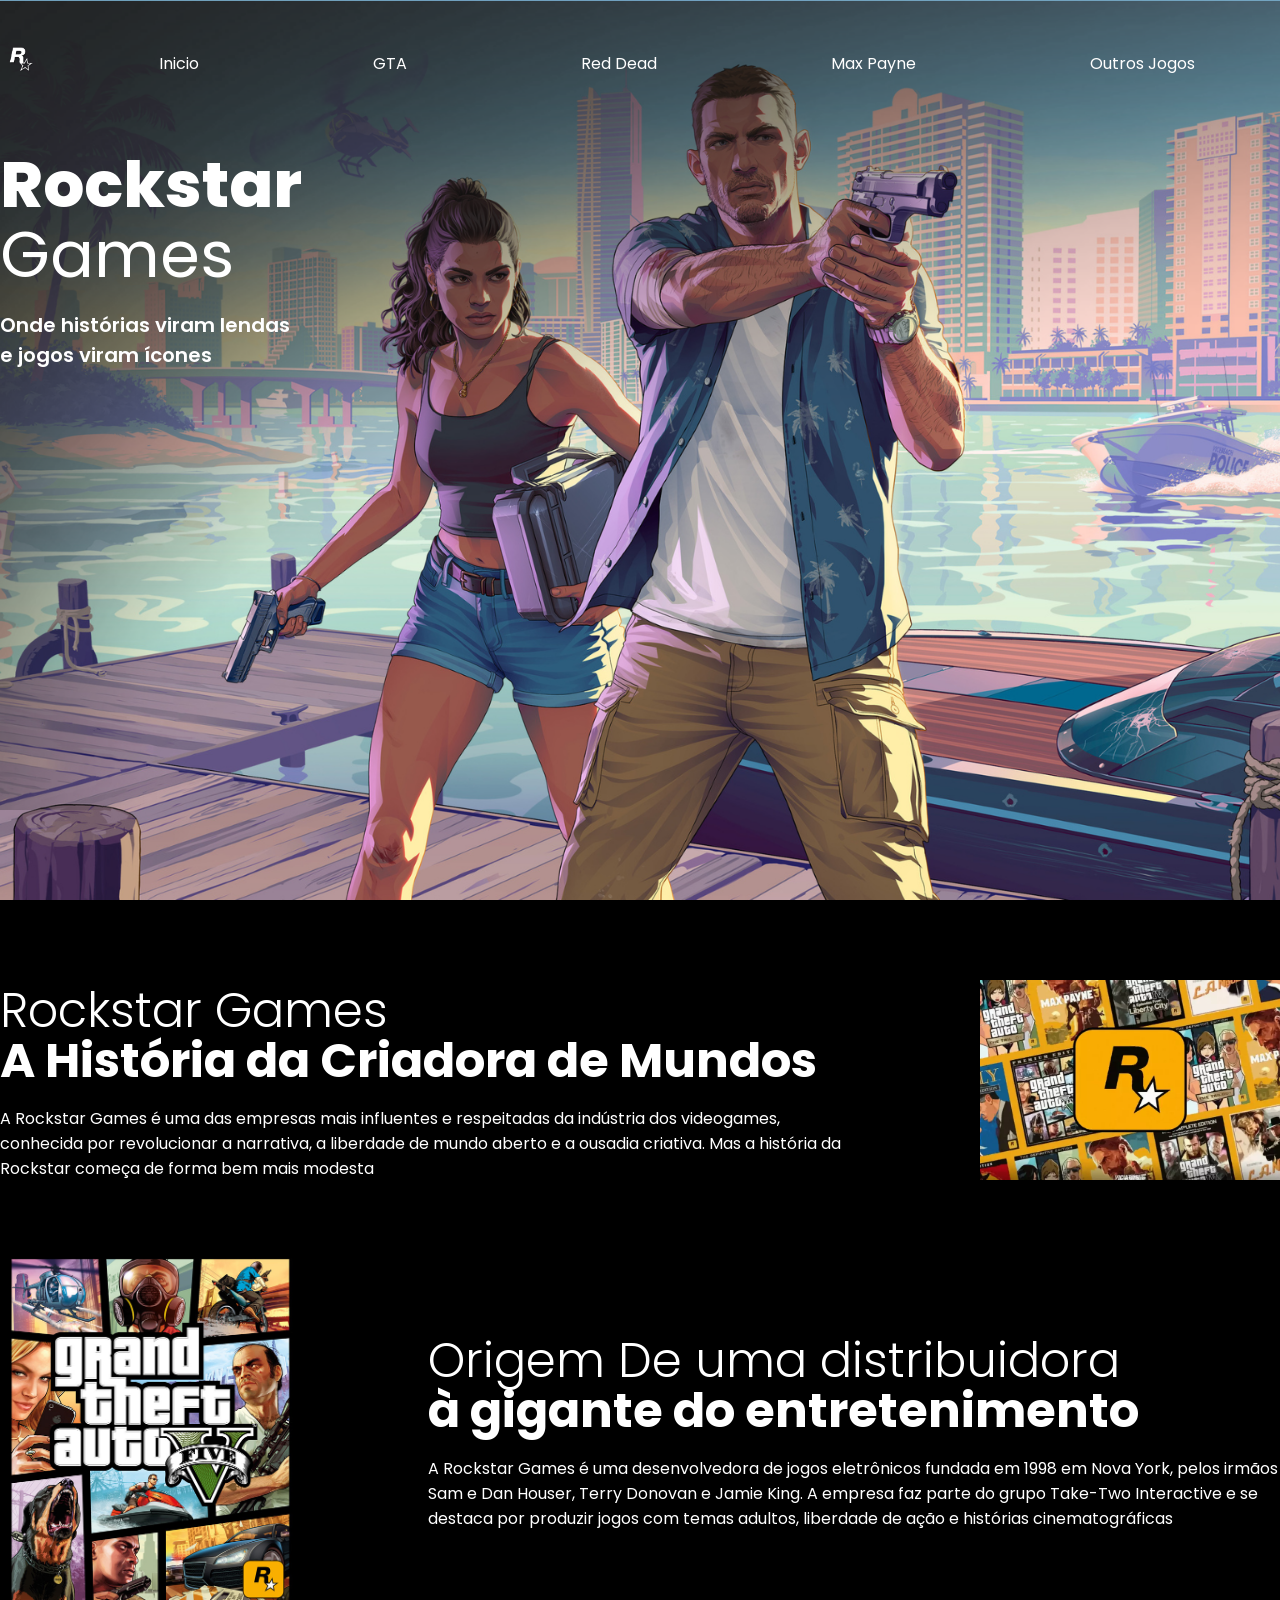
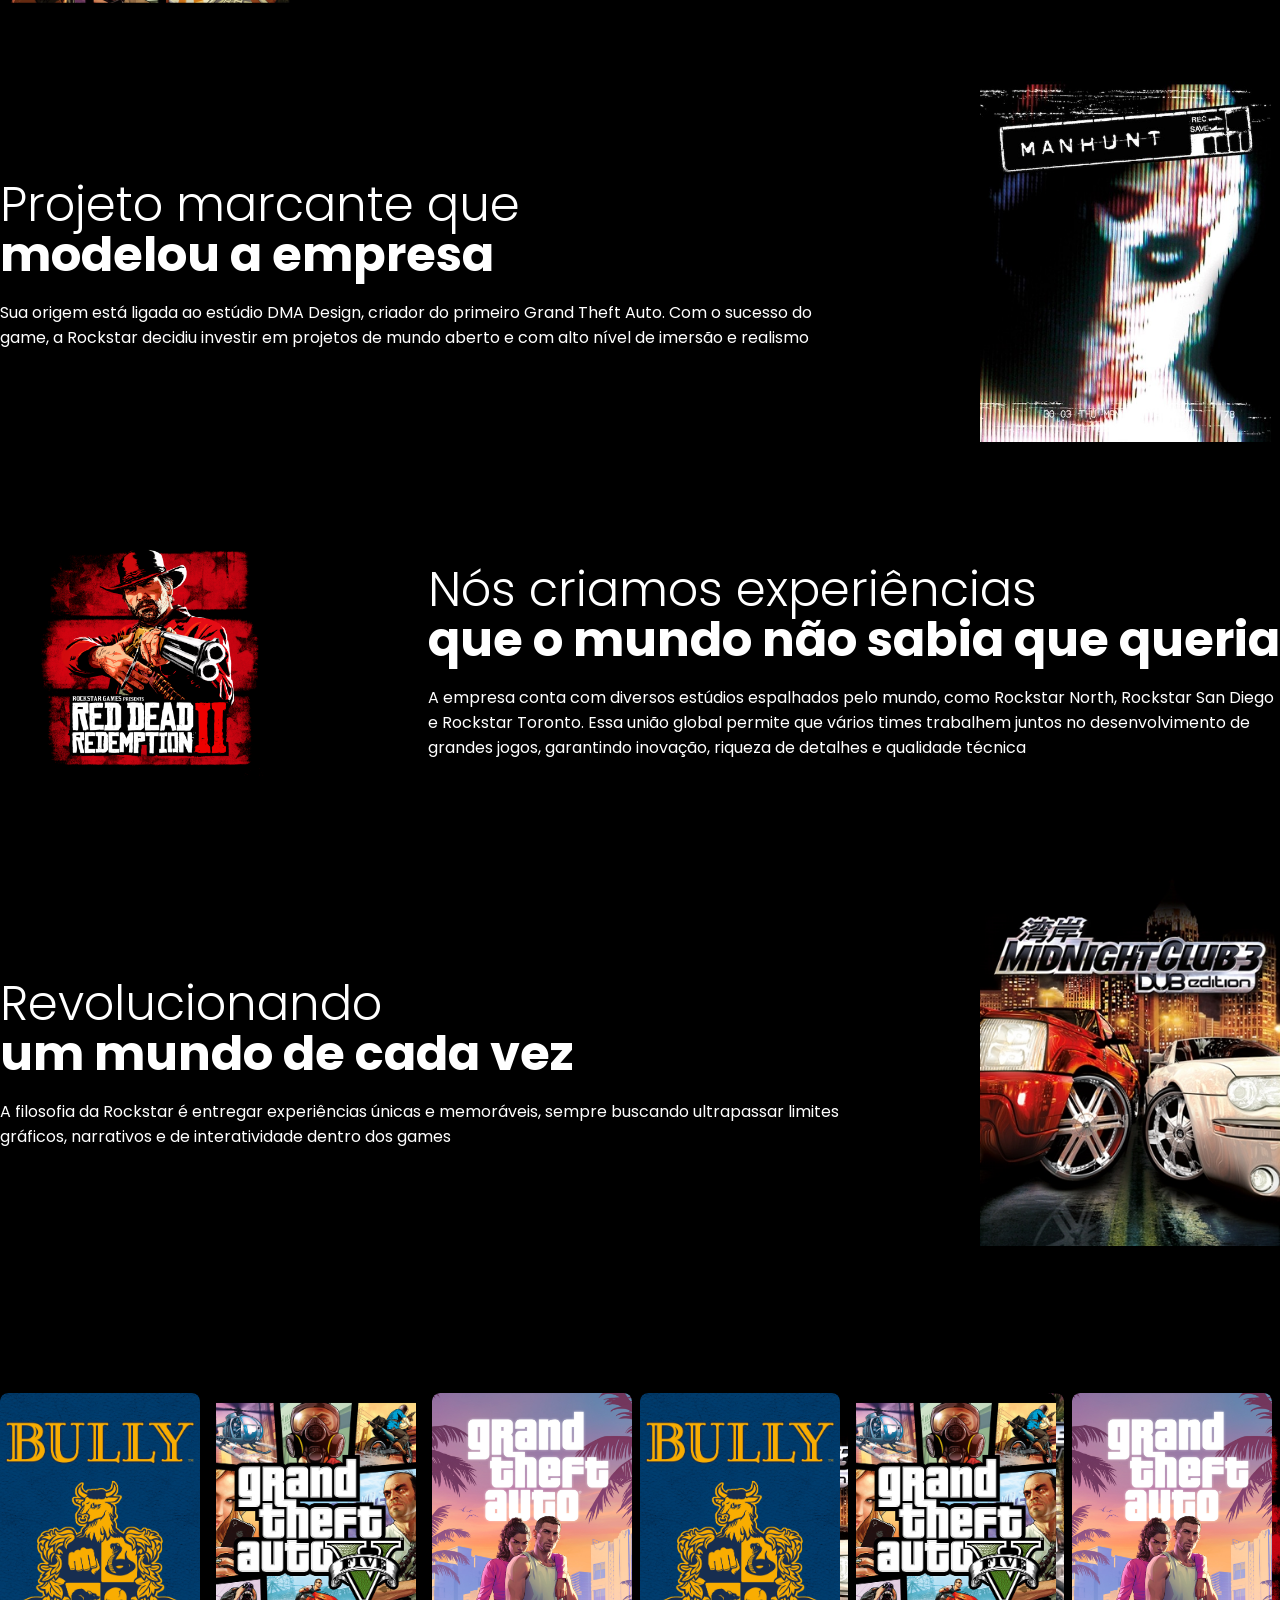
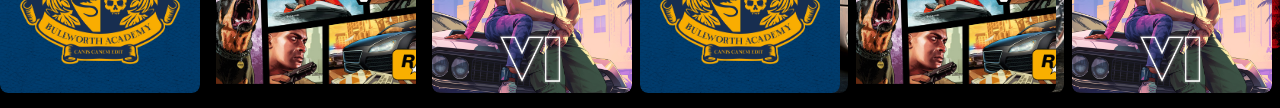
<file: index.html>
<!DOCTYPE html>
<html lang="pt-br">
<head>
    <meta charset="UTF-8">
    <meta name="viewport" content="width=device-width, initial-scale=1.0">
    <link rel="stylesheet" href="css/style.css">

    <!-- Google fonts -->
    <link rel="preconnect" href="https://fonts.googleapis.com">
    <link rel="preconnect" href="https://fonts.gstatic.com" crossorigin>
    <link href="https://fonts.googleapis.com/css2?family=Poppins:ital,wght@0,100;0,200;0,300;0,400;0,500;0,600;0,700;0,800;0,900;1,100;1,200;1,300;1,400;1,500;1,600;1,700;1,800;1,900&display=swap" rel="stylesheet">
    <!-- /Google fonts -->
    <!-- Script -->
        <script src="js/menu.js" defer></script>
    <!-- --------- -->
    <title>Rockstar</title>
</head>
<body>
    <header>
        
        

        <div class="interface">

            <section class="logo">
                <img src="imagem/wlogo.png" alt="Rockstar Logo">
            </section>

            <section class="menu-descktop">
                <nav>
                    <ul>
                        <li><a href="index.html">Inicio</a></li>
                        <li><a href="gta.html">GTA</a></li>
                        <li><a href="pagr.html">Red Dead</a></li>
                        <li><a href="pagmp.html">Max Payne</a></li>
                        <li><a href="outros.html">Outros Jogos</a></li>
                    </ul>
                </nav>
            </section>


        </div>
    </header>

    <section class="hero-site">
        <div class="interface">

            <div class="txt-hero">
                
                <h1><span>Rockstar </span>Games</h1>
                <p>Onde histórias viram lendas <span>e jogos viram ícones</span></p>
                
            </div>

        </div>
    </section>

    <section class="historia">
        <div class="interface">
            <article class="itens-container">
                <div class="txt-itens">
                    
                    <h3><span>Rockstar Games</span><br> A História da Criadora de Mundos</h3>
                    <p>A Rockstar Games é uma das empresas mais influentes e respeitadas da indústria dos videogames, conhecida por revolucionar a narrativa, a liberdade de mundo aberto e a ousadia criativa. Mas a história da Rockstar começa de forma bem mais modesta</p>
                </div>

                <div class="img-itens">
                    <img src="imagem/rockstar.webp" alt="">
                </div>

            </article>

            <article class="itens-container">
                <div class="txt-itens">
                    
                    <h3><span>Origem De uma distribuidora </span><br>à gigante do entretenimento</h3>
                    <p>A Rockstar Games é uma desenvolvedora de jogos eletrônicos fundada em 1998
                    em Nova York, pelos irmãos Sam e Dan Houser, Terry Donovan e Jamie King.
                    A empresa faz parte do grupo Take-Two Interactive e se destaca por produzir
                    jogos com temas adultos, liberdade de ação e histórias cinematográficas</p>
                </div>

                <div class="img-itens">
                    <img src="imagem/gtaV.jpg" alt="">
                </div>

            </article>

            <article class="itens-container">
                <div class="txt-itens">
                    
                    <h3><span>Projeto marcante que</span><br> modelou a empresa</h3>
                    <p>Sua origem está ligada ao estúdio DMA Design, criador do primeiro Grand Theft
                    Auto. Com o sucesso do game, a Rockstar decidiu investir em projetos de mundo
                    aberto e com alto nível de imersão e realismo</p>
                </div>

                <div class="img-itens">
                    <img src="imagem/manhunt.jpg" alt="">
                </div>

            </article>

            <article class="itens-container">
                <div class="txt-itens">
                    
                    <h3><span>Nós criamos experiências</span><br> que o mundo não sabia que queria</h3>
                    <p>A empresa conta com diversos estúdios espalhados pelo mundo, como Rockstar
                    North, Rockstar San Diego e Rockstar Toronto. Essa união global permite que
                    vários times trabalhem juntos no desenvolvimento de grandes jogos, garantindo
                    inovação, riqueza de detalhes e qualidade técnica</p>
                </div>

                <div class="img-itens">
                    <img src="imagem/rdr2_officialart2_tablet.jpg" alt="">
                </div>

            </article>

            <article class="itens-container">
                <div class="txt-itens">
                    
                    <h3><span>Revolucionando</span><br> um mundo de cada vez</h3>
                    <p>A filosofia da Rockstar é entregar experiências únicas e memoráveis, sempre
                    buscando ultrapassar limites gráficos, narrativos e de interatividade dentro dos
                    games</p>
                </div>

                <div class="img-itens">
                    <img src="imagem/Midnight_Club_3_DUB_Edition_capa.jpg" alt="">
                </div>

            </article>
        </div>
    </section>

    <!-- Carrossel -->

    <div class="carrossel">
        <div class="group">
            <div class="card"><img src="imagem/bully.jpg" alt="bully"></div>
            <div class="card"><img src="imagem/gtaV.jpg" alt="gtaV"></div>
            <div class="card"><img src="imagem/Jason_and_Lucia_01_With_Logos_square.jpg" alt=""></div>
            <div class="card"><img src="imagem/Midnight_Club_3_DUB_Edition_capa.jpg" alt=""></div>
            <div class="card"><img src="imagem/Midnight_Club_LA.jpg" alt=""></div>
            <div class="card"><img src="imagem/rdr2_officialart2_tablet.jpg" alt=""></div>
            <div class="card"><img src="imagem/manhunt.jpg" alt=""></div>
            <div class="card"><img src="imagem/L.A.noire.jpg" alt=""></div>
            <div class="card"><img src="imagem/max payne.jpg" alt=""></div>
            <div class="card"><img src="imagem/max payne2.jpg" alt=""></div>
            <div class="card"><img src="imagem/max payne3.jpg" alt=""></div>
            <div class="card"><img src="imagem/rdr1.jpg" alt=""></div>
            <div class="card"><img src="imagem/rdrOnline.jpg" alt=""></div>
            <div class="card"><img src="imagem/rdrzumbi.jpg" alt=""></div>
            <div class="card"><img src="imagem/table tennis.jpg" alt=""></div>
        </div>



        <div aria-hidden="true" class="group">
            <div class="card"><img src="imagem/bully.jpg" alt="bully"></div>
            <div class="card"><img src="imagem/gtaV.jpg" alt="gtaV"></div>
            <div class="card"><img src="imagem/Jason_and_Lucia_01_With_Logos_square.jpg" alt=""></div>
            <div class="card"><img src="imagem/Midnight_Club_3_DUB_Edition_capa.jpg" alt=""></div>
            <div class="card"><img src="imagem/Midnight_Club_LA.jpg" alt=""></div>
            <div class="card"><img src="imagem/rdr2_officialart2_tablet.jpg" alt=""></div>
            <div class="card"><img src="imagem/manhunt.jpg" alt=""></div>
            <div class="card"><img src="imagem/L.A.noire.jpg" alt=""></div>
            <div class="card"><img src="imagem/max payne.jpg" alt=""></div>
            <div class="card"><img src="imagem/max payne2.jpg" alt=""></div>
            <div class="card"><img src="imagem/max payne3.jpg" alt=""></div>
            <div class="card"><img src="imagem/rdr1.jpg" alt=""></div>
            <div class="card"><img src="imagem/rdrOnline.jpg" alt=""></div>
            <div class="card"><img src="imagem/rdrzumbi.jpg" alt=""></div>
            <div class="card"><img src="imagem/table tennis.jpg" alt=""></div>
        </div>
    </div>


</body>
</html>
</file>
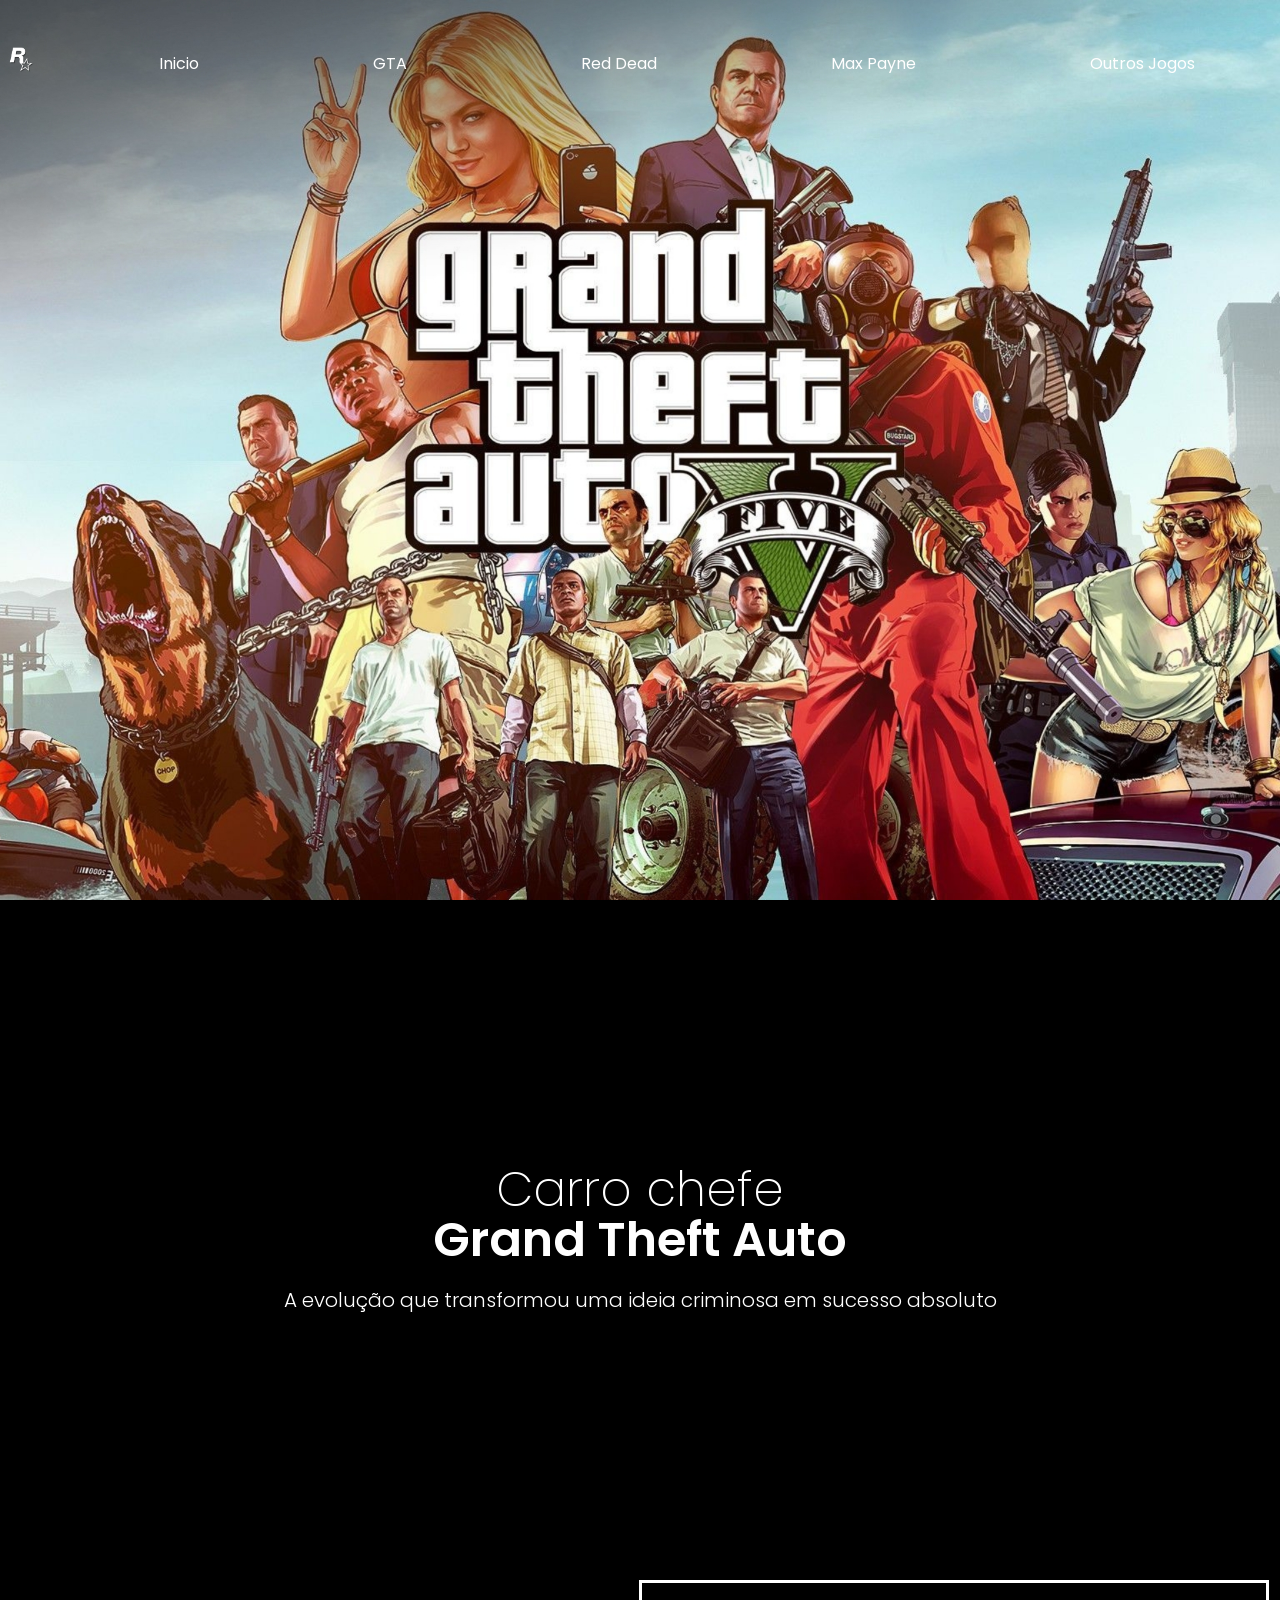
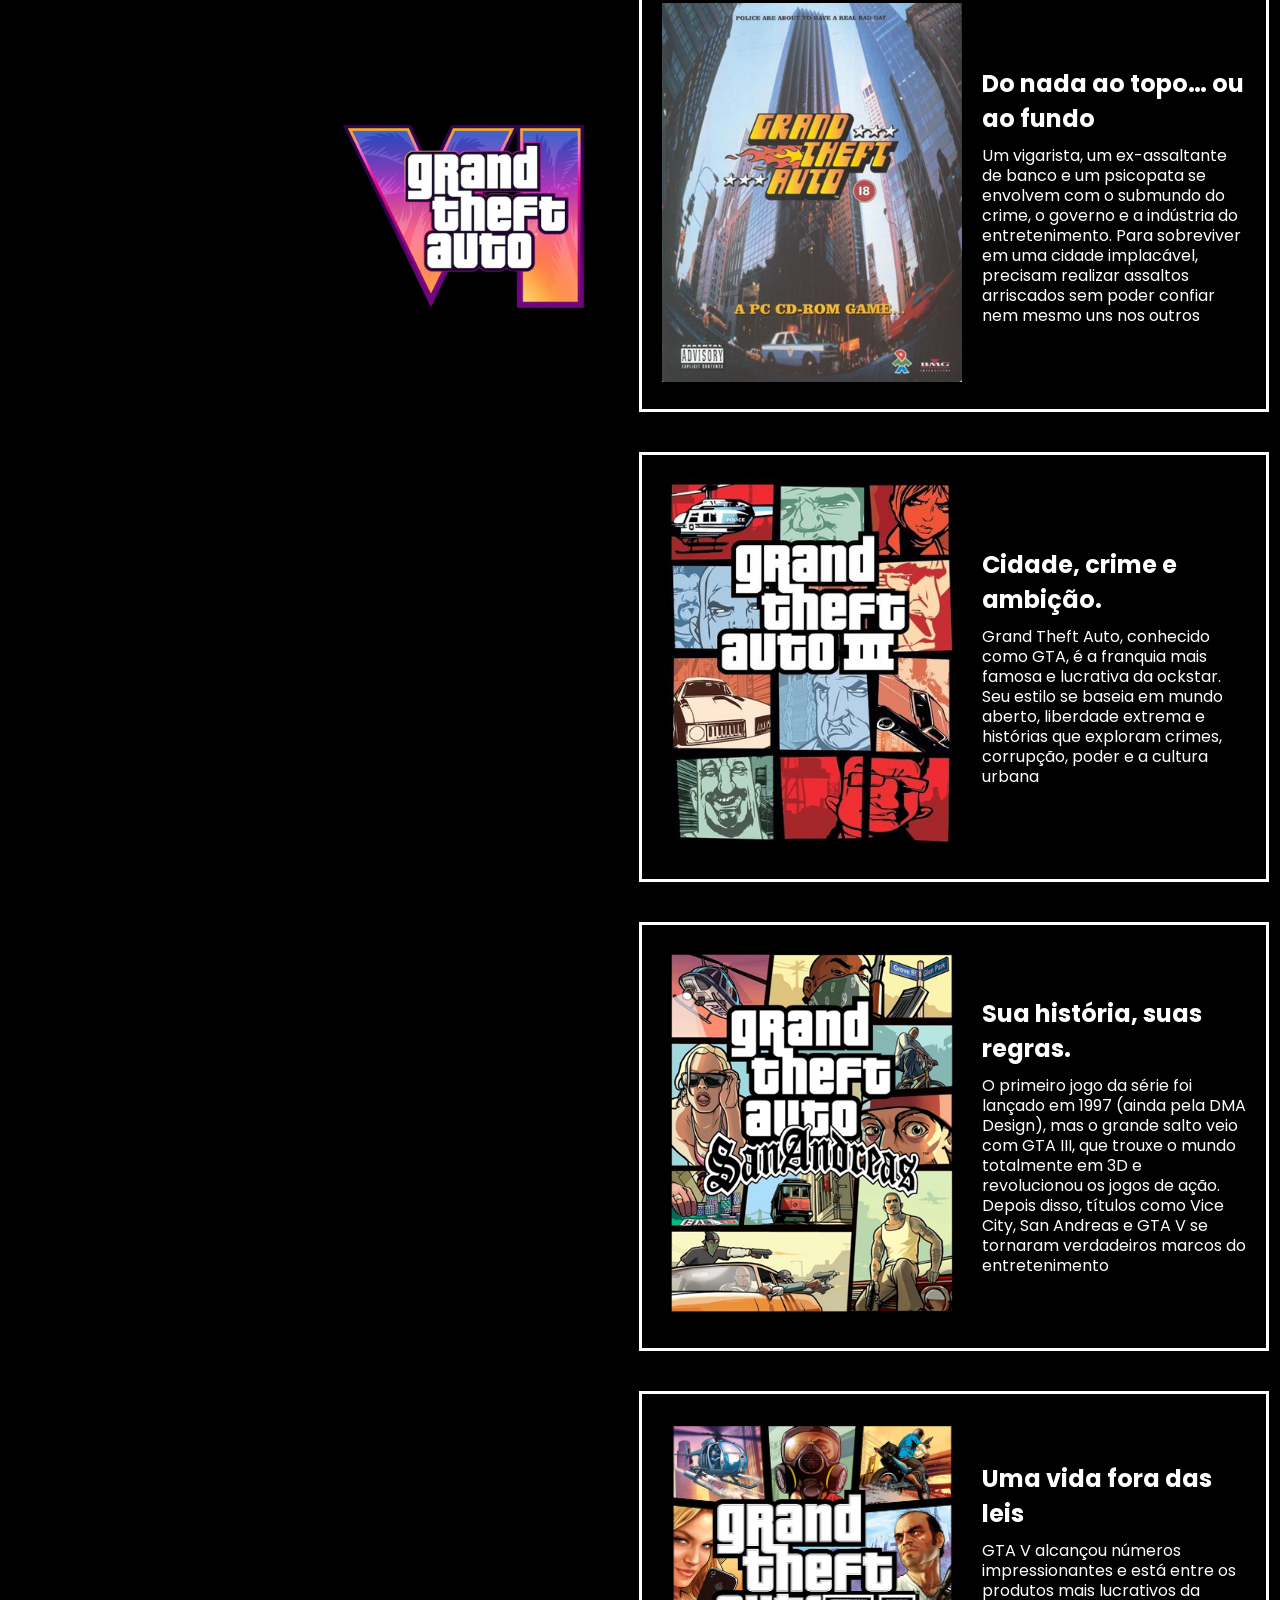
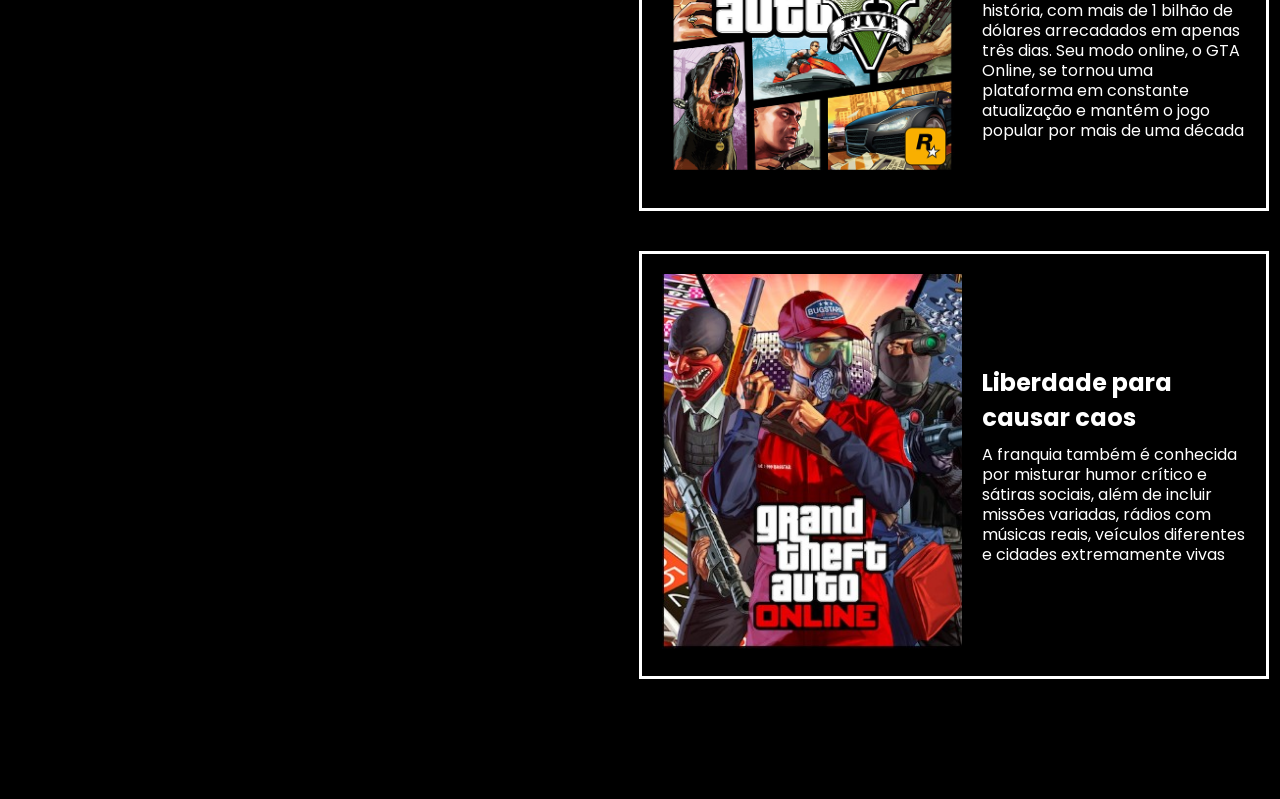
<file: gta.html>
<!DOCTYPE html>
<html lang="pt-br">
<head>
    <meta charset="UTF-8">
    <meta name="viewport" content="width=device-width, initial-scale=1.0">
    <link rel="stylesheet" href="css/pagta.css">

    <!-- Google fonts -->
    <link rel="preconnect" href="https://fonts.googleapis.com">
    <link rel="preconnect" href="https://fonts.gstatic.com" crossorigin>
    <link href="https://fonts.googleapis.com/css2?family=Poppins:ital,wght@0,100;0,200;0,300;0,400;0,500;0,600;0,700;0,800;0,900;1,100;1,200;1,300;1,400;1,500;1,600;1,700;1,800;1,900&display=swap" rel="stylesheet">
    <!-- /Google fonts -->
    <!-- Script -->
        <script src="js/menu.js" defer></script>
    <!-- --------- -->
    <title>Rockstar</title>
</head>
<body>

        <header>
        
        <div class="interface">

            <section class="logo">
                <img src="imagem/wlogo.png" alt="Rockstar Logo">
            </section>

            <section class="menu-descktop">
                <nav>
                    <ul>
                        <li><a href="index.html">Inicio</a></li>
                        <li><a href="gta.html">GTA</a></li>
                        <li><a href="pagr.html">Red Dead</a></li>
                        <li><a href="pagmp.html">Max Payne</a></li>
                        <li><a href="outros.html">Outros Jogos</a></li>
                    </ul>
                </nav>
            </section>


        </div>
    </header>
    
    <section class="hero-site">
        <div class="interface">


        </div>

    <section class="gta">
            <div class="interface">
                
                <h3>Carro chefe <span>Grand Theft Auto</span></h3>
                <p>A evolução que transformou uma ideia criminosa em sucesso absoluto</p>

            </div>
        </section>

<section class="sobre-gta">
    <div class="inter-face">
        
        <div class="txt-sobre">
            <img src="imagem/LogoGta6.png" alt="">
        </div>

        <div class="intrucoes">

            <article class="instru-box">

                <div class="img-instru-box">
                    <img src="imagem/CAPA_GTA_1.png" alt="">
                </div>

                <div class="txt-instru-box">
                    <h4>Do nada ao topo… ou ao fundo</h4>
                    <p>Um vigarista, um ex-assaltante de banco e um psicopata se envolvem com o submundo do crime, o governo e a indústria do entretenimento. Para sobreviver em uma cidade implacável, precisam realizar assaltos arriscados sem poder confiar nem mesmo uns nos outros</p>
                </div>
            </article>

                        <article class="instru-box">

                <div class="img-instru-box">
                    <img src="imagem/CAPA_GTA_3.png" alt="">
                </div>

                <div class="txt-instru-box">
                    <h4>Cidade, crime e ambição.</h4>
                    <p>Grand Theft Auto, conhecido como GTA, é a franquia mais famosa e lucrativa da 
                    ockstar. Seu estilo se baseia em mundo aberto, liberdade extrema e histórias 
                    que exploram crimes, corrupção, poder e a cultura urbana</p>
                </div>
            </article>

                        <article class="instru-box">

                <div class="img-instru-box">
                    <img src="imagem/CAPA_GTA_SA.png" alt="">
                </div>

                <div class="txt-instru-box">
                    <h4>Sua história, suas regras.</h4>
                    <p>O primeiro jogo da série foi lançado em 1997 (ainda pela DMA Design), mas o 
                    grande salto veio com GTA III, que trouxe o mundo totalmente em 3D e 
                    revolucionou os jogos de ação. Depois disso, títulos como Vice City, San 
                    Andreas e GTA V se tornaram verdadeiros marcos do entretenimento</p>
                </div>
            </article>

                        <article class="instru-box">

                <div class="img-instru-box">
                    <img src="imagem/gtaV.jpg" alt="">
                </div>

                <div class="txt-instru-box">
                    <h4>Uma vida fora das leis</h4>
                    <p>GTA V alcançou números impressionantes e está entre os produtos mais 
                    lucrativos da história, com mais de 1 bilhão de dólares arrecadados em apenas 
                    três dias. Seu modo online, o GTA Online, se tornou uma plataforma em 
                    constante atualização e mantém o jogo popular por mais de uma década</p>
                </div>
            </article>

                        <article class="instru-box">

                <div class="img-instru-box">
                    <img src="imagem/gtaOnline.jpg" alt="">
                </div>

                <div class="txt-instru-box">
                    <h4>Liberdade para causar caos</h4>
                    <p>A franquia também é conhecida por misturar humor crítico e sátiras sociais, além 
                    de incluir missões variadas, rádios com músicas reais, veículos diferentes e 
                    cidades extremamente vivas</p>
                </div>
            </article>

        </div>

    </div>    
</section>        
</body>
</html>
</file>
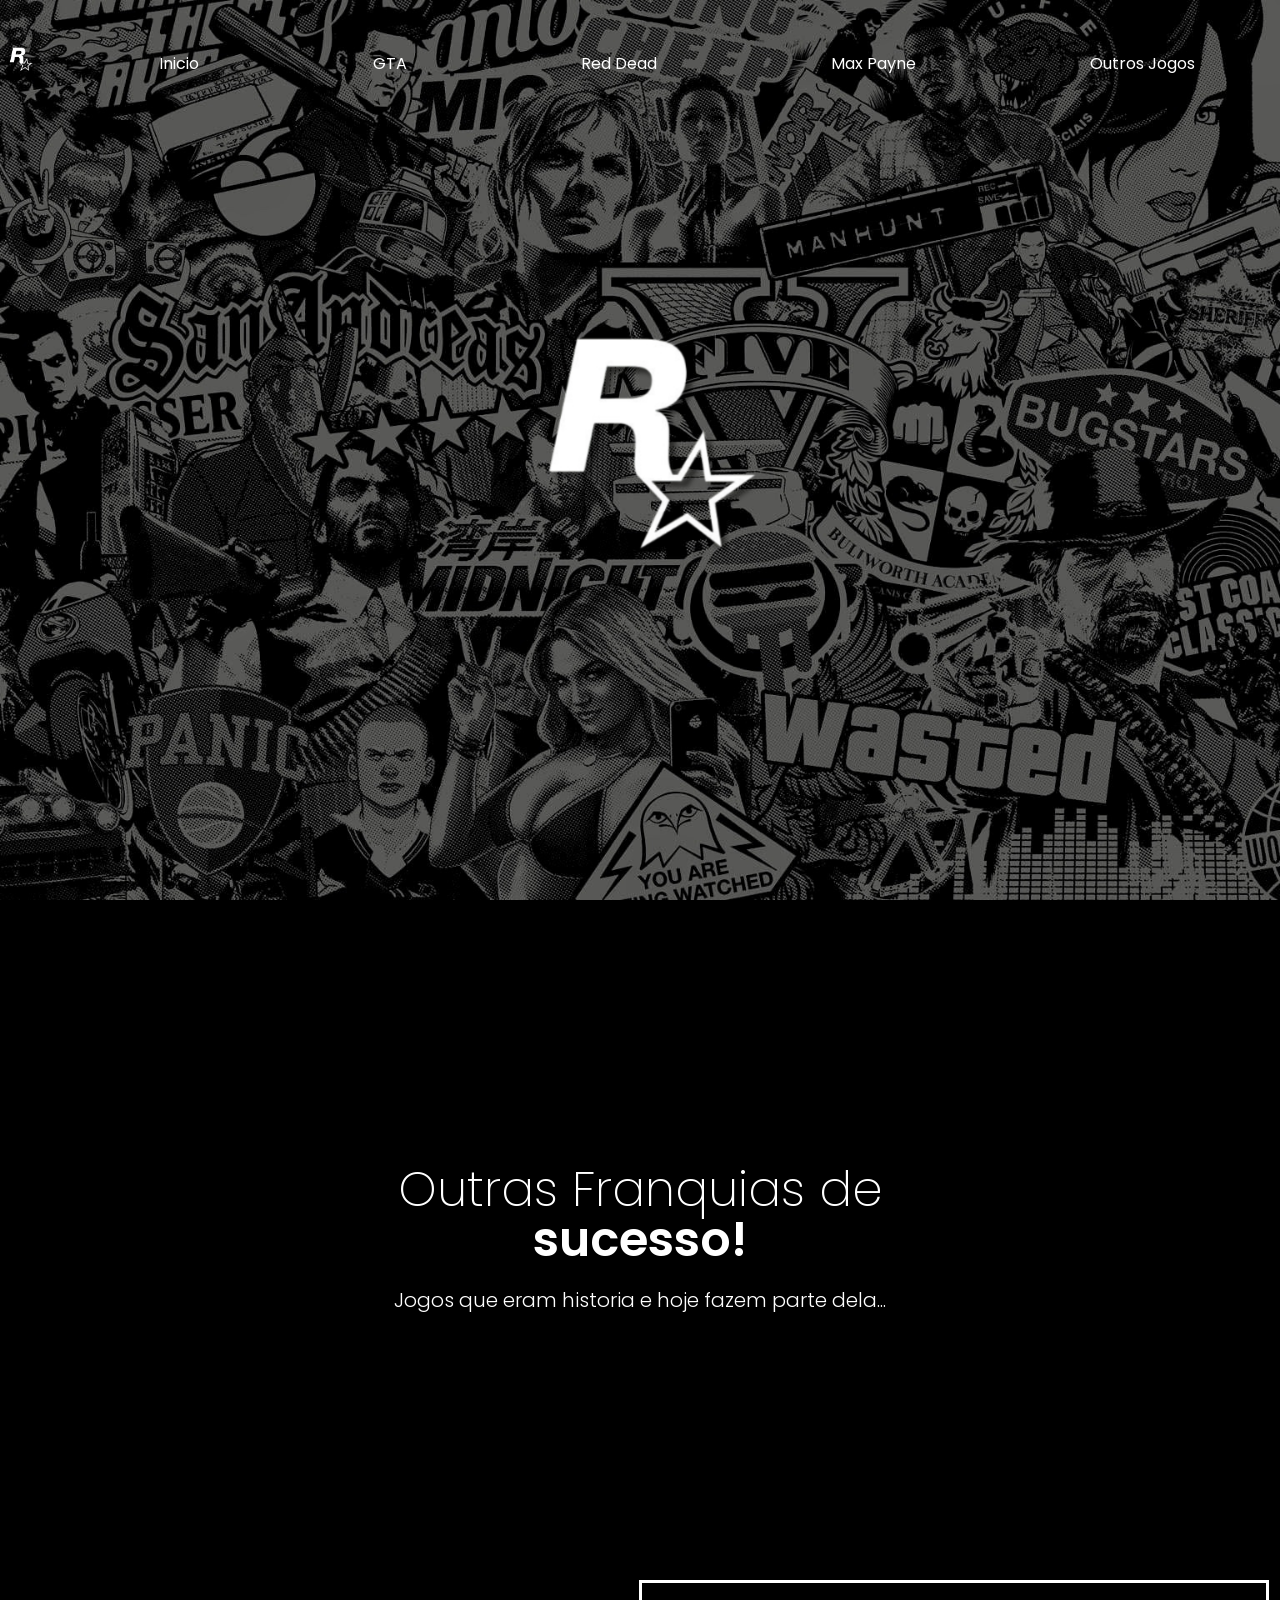
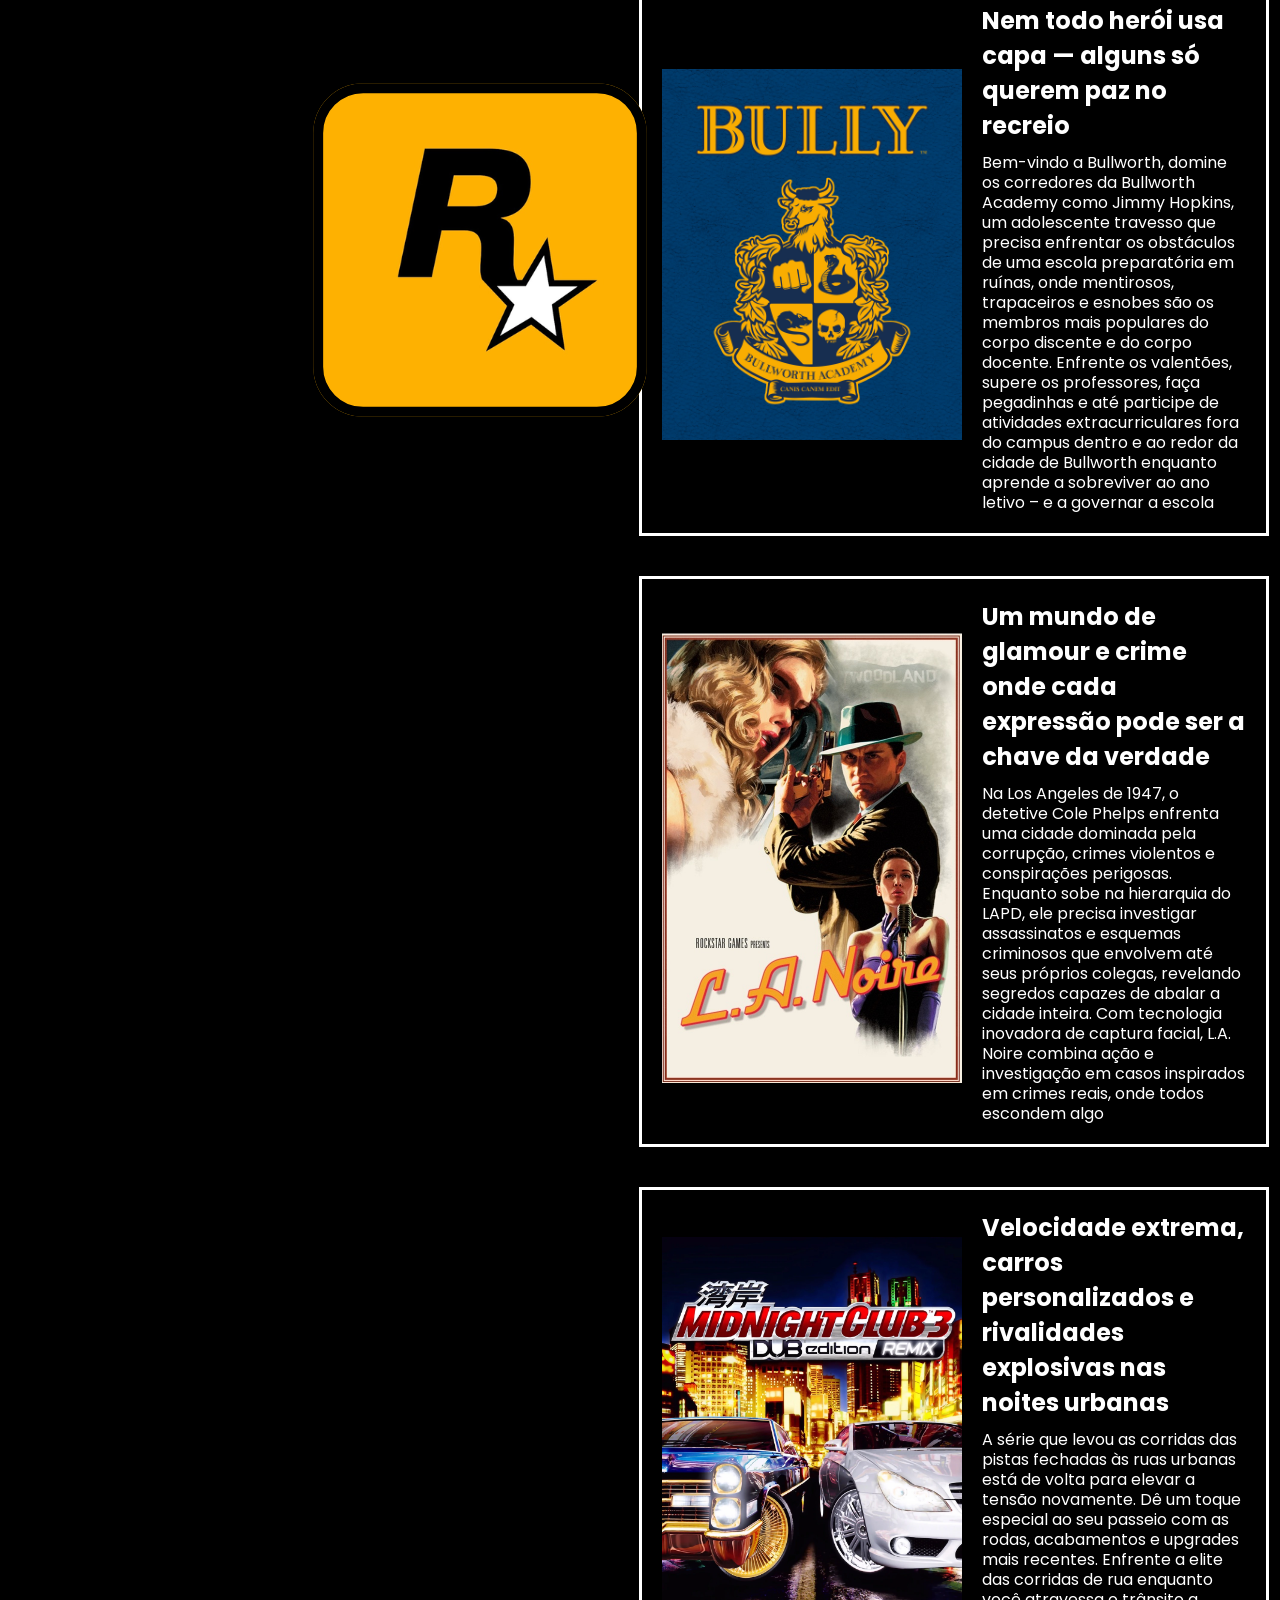
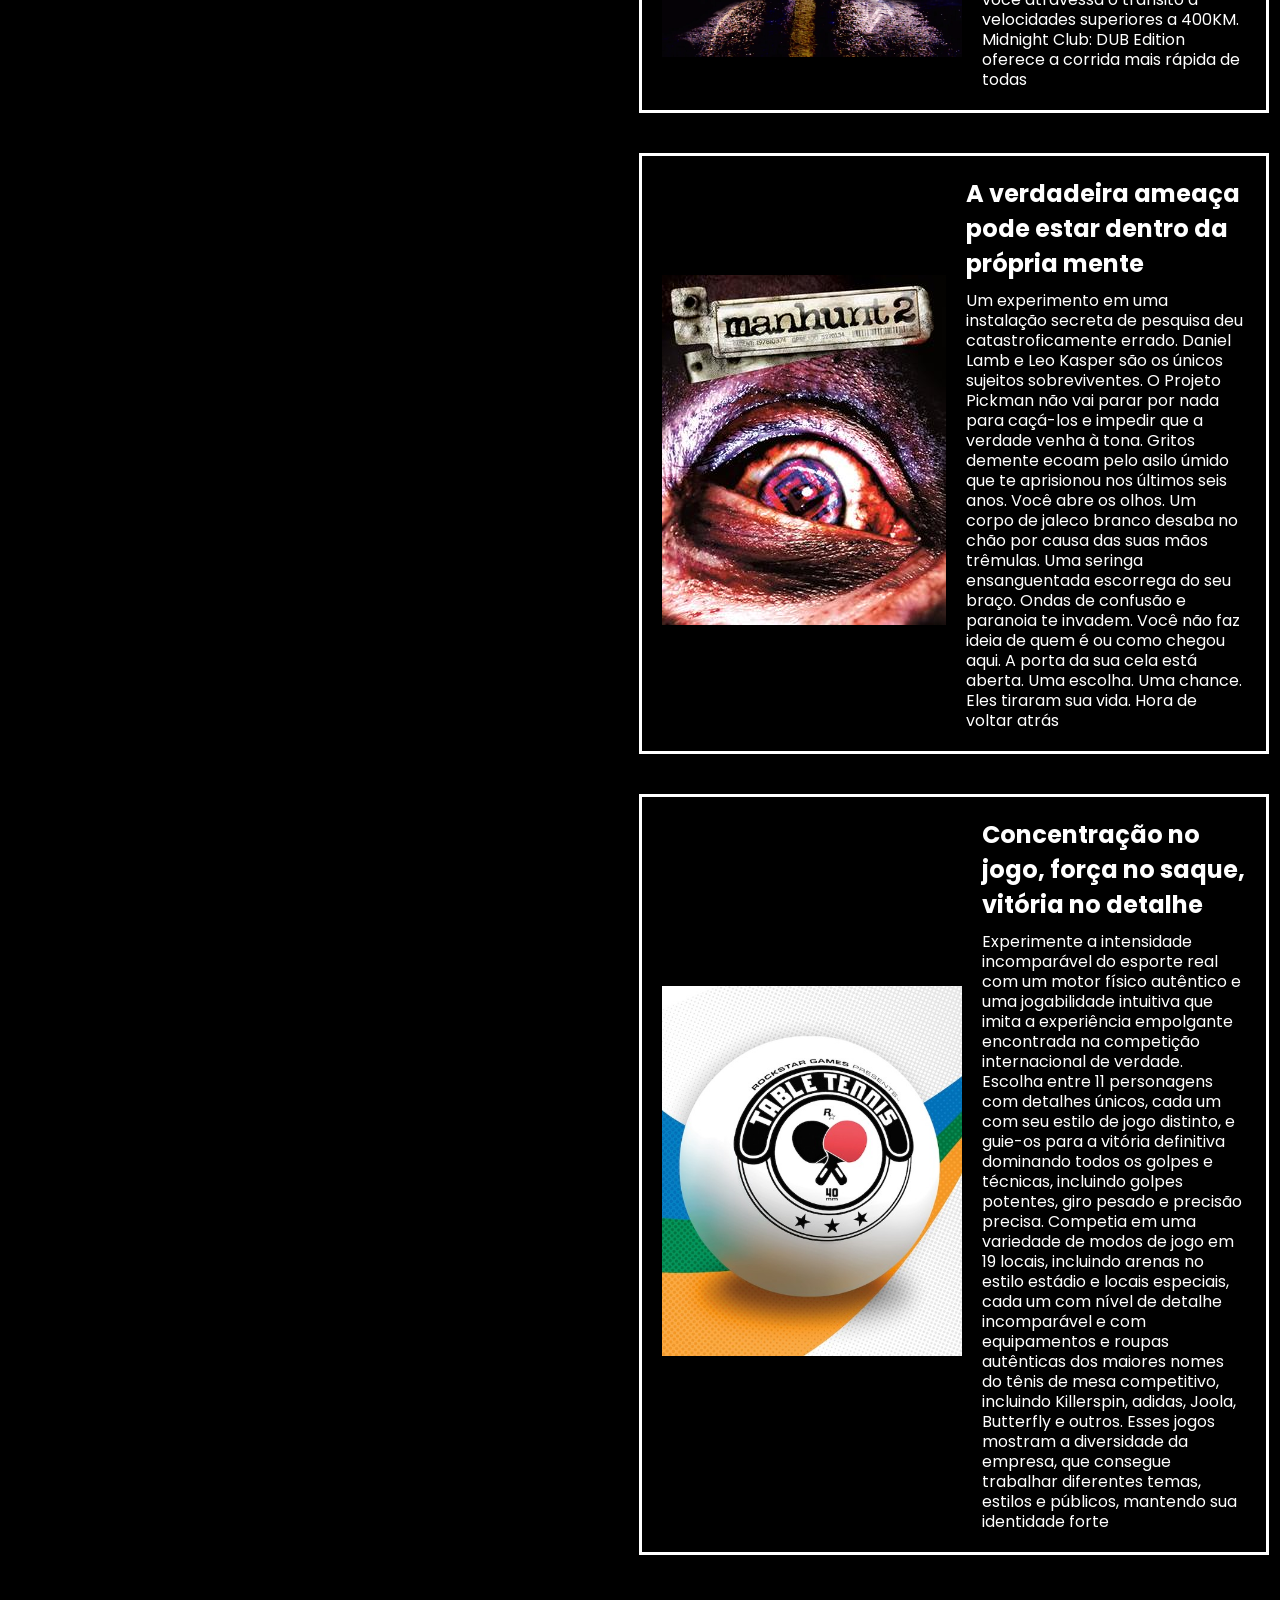
<file: outros.html>
<!DOCTYPE html>
<html lang="pt-br">
<head>
    <meta charset="UTF-8">
    <meta name="viewport" content="width=device-width, initial-scale=1.0">
    <link rel="stylesheet" href="css/outros.css">

    <!-- Google fonts -->
    <link rel="preconnect" href="https://fonts.googleapis.com">
    <link rel="preconnect" href="https://fonts.gstatic.com" crossorigin>
    <link href="https://fonts.googleapis.com/css2?family=Poppins:ital,wght@0,100;0,200;0,300;0,400;0,500;0,600;0,700;0,800;0,900;1,100;1,200;1,300;1,400;1,500;1,600;1,700;1,800;1,900&display=swap" rel="stylesheet">
    <!-- /Google fonts -->
    <!-- Script -->
        <script src="js/menu.js" defer></script>
    <!-- --------- -->
    <title>Rockstar</title>
</head>
<body>

        <header>
        
        <div class="interface">

            <section class="logo">
                <img src="imagem/wlogo.png" alt="Rockstar Logo">
            </section>

            <section class="menu-descktop">
                <nav>
                    <ul>
                        <li><a href="index.html">Inicio</a></li>
                        <li><a href="gta.html">GTA</a></li>
                        <li><a href="pagr.html">Red Dead</a></li>
                        <li><a href="pagmp.html">Max Payne</a></li>
                        <li><a href="outros.html">Outros Jogos</a></li>
                    </ul>
                </nav>
            </section>


        </div>
    </header>
    
    <section class="hero-site">
        <div class="interface">


        </div>

    <section class="gta">
            <div class="interface">
                
                <h3>Outras Franquias de <span>sucesso!</span></h3>
                <p>Jogos que eram historia e hoje fazem parte dela...</p>

            </div>
        </section>

<section class="sobre-gta">
    <div class="inter-face">
        
        <div class="txt-sobre">
            <img src="imagem/Logo_amarela.png" alt="">
        </div>

        <div class="intrucoes">

            <article class="instru-box">

                <div class="img-instru-box">
                    <img src="imagem/bully.jpg" alt="">
                </div>

                <div class="txt-instru-box">
                    <h4>Nem todo herói usa capa — alguns só querem paz no recreio</h4>
                    <p>Bem-vindo a Bullworth, domine os corredores da Bullworth Academy 
                        como Jimmy Hopkins, um adolescente travesso que precisa enfrentar os 
                        obstáculos de uma escola preparatória em ruínas, onde mentirosos, trapaceiros 
                        e esnobes são os membros mais populares do corpo discente e do corpo 
                        docente. Enfrente os valentões, supere os professores, faça pegadinhas e até 
                        participe de atividades extracurriculares fora do campus dentro e ao redor da 
                        cidade de Bullworth enquanto aprende a sobreviver ao ano letivo – e a 
                        governar a escola</p>
                </div>
            </article>

                        <article class="instru-box">

                <div class="img-instru-box">
                    <img src="imagem/L.A.noire.jpg" alt="">
                </div>

                <div class="txt-instru-box">
                    <h4>Um mundo de glamour e crime onde cada expressão pode ser a chave da verdade</h4>
                    <p>Na Los Angeles de 1947, o detetive Cole Phelps enfrenta uma cidade dominada pela corrupção, crimes violentos e conspirações perigosas. Enquanto sobe na hierarquia do LAPD, ele precisa investigar assassinatos e esquemas criminosos que envolvem até seus próprios colegas, revelando segredos capazes de abalar a cidade inteira. Com tecnologia inovadora de captura facial, L.A. Noire combina ação e investigação em casos inspirados em crimes reais, onde todos escondem algo</p>
                </div>
            </article>

                        <article class="instru-box">

                <div class="img-instru-box">
                    <img src="imagem/Midnight_Remix.png" alt="">
                </div>

                <div class="txt-instru-box">
                    <h4>Velocidade extrema, carros personalizados e rivalidades explosivas nas noites urbanas</h4>
                    <p>A série que levou as corridas das pistas fechadas às ruas urbanas está de 
                        volta para elevar a tensão novamente. Dê um toque especial ao seu passeio 
                        com as rodas, acabamentos e upgrades mais recentes. Enfrente a elite das 
                        corridas de rua enquanto você atravessa o trânsito a velocidades superiores a 
                        400KM. Midnight Club: DUB Edition oferece a corrida mais rápida de todas</p>
                </div>
            </article>

                        <article class="instru-box">

                <div class="img-instru-box">
                    <img src="imagem/manhunt_2.png" alt="">
                </div>

                <div class="txt-instru-box">
                    <h4>A verdadeira ameaça pode estar dentro da própria mente</h4>
                    <p>Um experimento em uma instalação secreta de pesquisa deu 
                        catastroficamente errado. Daniel Lamb e Leo Kasper são os únicos sujeitos 
                        sobreviventes. O Projeto Pickman não vai parar por nada para caçá-los e 
                        impedir que a verdade venha à tona. Gritos demente ecoam pelo asilo úmido 
                        que te aprisionou nos últimos seis anos. Você abre os olhos. Um corpo de 
                        jaleco branco desaba no chão por causa das suas mãos trêmulas. Uma seringa 
                        ensanguentada escorrega do seu braço. Ondas de confusão e paranoia te 
                        invadem. Você não faz ideia de quem é ou como chegou aqui. 
                        A porta da sua cela está aberta. Uma escolha. Uma chance. Eles tiraram sua 
                        vida. Hora de voltar atrás</p>
                </div>
            </article>

                        <article class="instru-box">

                <div class="img-instru-box">
                    <img src="imagem/table tennis.jpg" alt="">
                </div>

                <div class="txt-instru-box">
                    <h4>Concentração no jogo, força no saque, vitória no detalhe</h4>
                    <p>Experimente a intensidade incomparável do esporte real com um motor físico 
                        autêntico e uma jogabilidade intuitiva que imita a experiência empolgante 
                        encontrada na competição internacional de verdade. Escolha entre 11 
                        personagens com detalhes únicos, cada um com seu estilo de jogo distinto, e 
                        guie-os para a vitória definitiva dominando todos os golpes e técnicas, incluindo 
                        golpes potentes, giro pesado e precisão precisa. Competia em uma variedade 
                        de modos de jogo em 19 locais, incluindo arenas no estilo estádio e locais 
                        especiais, cada um com nível de detalhe incomparável e com equipamentos e 
                        roupas autênticas dos maiores nomes do tênis de mesa competitivo, incluindo 
                        Killerspin, adidas, Joola, Butterfly e outros. 
                        Esses jogos mostram a diversidade da empresa, que consegue trabalhar 
                        diferentes temas, estilos e públicos, mantendo sua identidade forte</p>
                </div>
            </article>

        </div>

    </div>    
</section>        
</body>
</html>
</file>
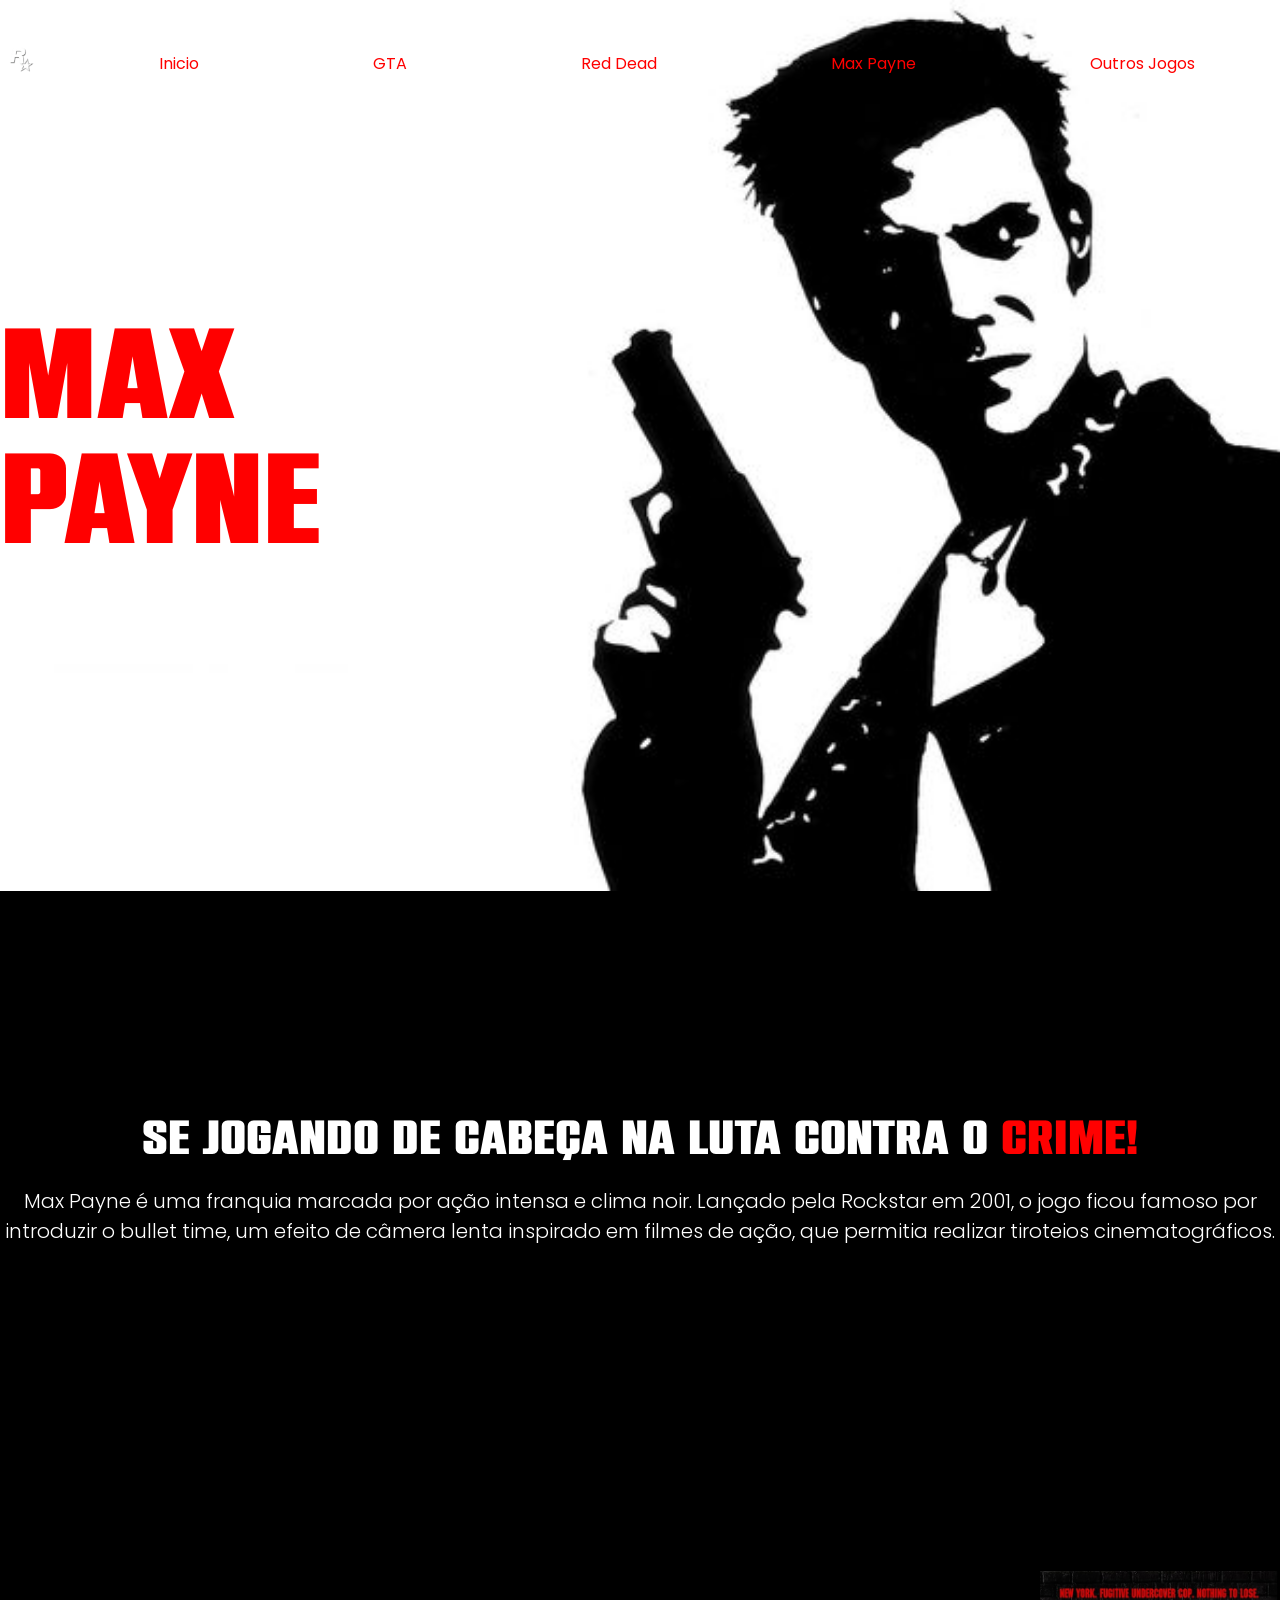
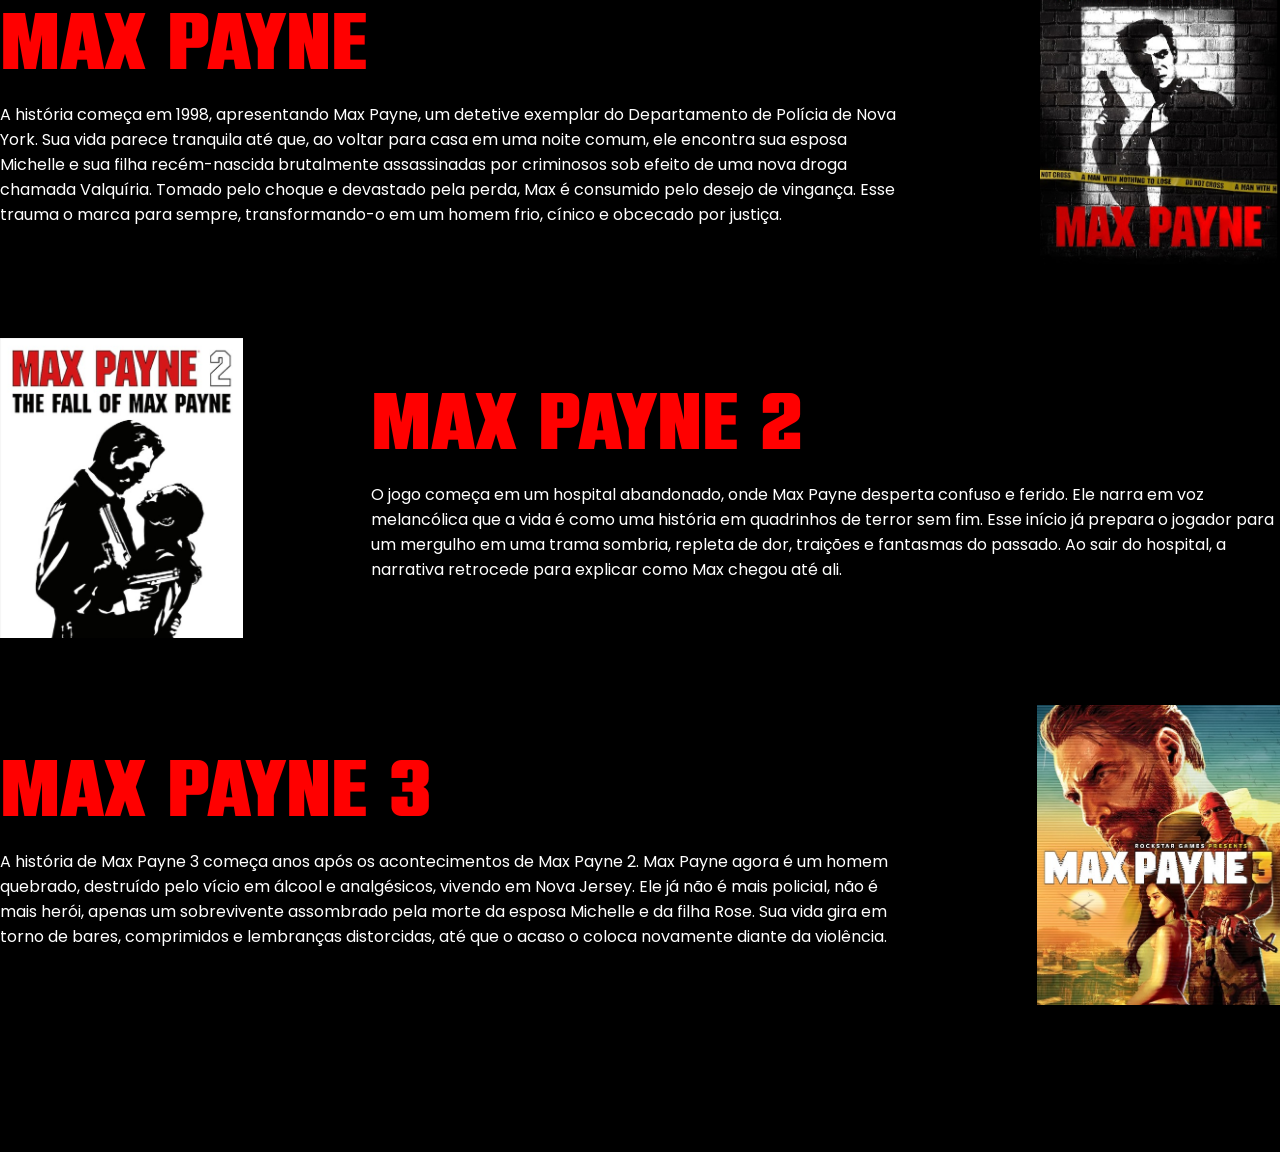
<file: pagmp.html>
<!DOCTYPE html>
<html lang="pt-br">
<head>
    <meta charset="UTF-8">
    <meta name="viewport" content="width=device-width, initial-scale=1.0">
    <link rel="stylesheet" href="css/pagmp.css">
    <!-- Google fonts -->
    <link rel="preconnect" href="https://fonts.googleapis.com">
    <link rel="preconnect" href="https://fonts.gstatic.com" crossorigin>
    <link href="https://fonts.googleapis.com/css2?family=Poppins:ital,wght@0,100;0,200;0,300;0,400;0,500;0,600;0,700;0,800;0,900;1,100;1,200;1,300;1,400;1,500;1,600;1,700;1,800;1,900&display=swap" rel="stylesheet">
    <!-- /Google fonts -->
     <!-- Script -->
        <script src="js/menu.js" defer></script>
     <!-- --------- -->
    <title>Max Payne</title>
</head>
<body>

        <header id="header">
        
        <div class="interface">

            <section class="logo">
                <img src="imagem/wlogo.png" alt="Rockstar Logo">
            </section>

            <section class="menu-desktop">
                <nav>
                    <ul>
                        <li><a href="index.html">Inicio</a></li>
                        <li><a href="gta.html">GTA</a></li>
                        <li><a href="pagr.html">Red Dead</a></li>
                        <li><a href="pagmp.html">Max Payne</a></li>
                        <li><a href="outros.html">Outros Jogos</a></li>
                    </ul>
                </nav>
            </section>
        </div>
    </header> 
    
    <section class="hero-site">

        <div class="interface">

            <div class="txt-hero">
                <h1>MAX<span>Payne</span></h1>
            </div>

        </div>

    </section>

    <section class="historia">

        <div class="interface">
                <h3>Se jogando de cabeça na luta contra o <span>crime!</span></h3>
                <p>Max Payne é uma franquia marcada por ação intensa e clima noir. Lançado 
                    pela Rockstar em 2001, o jogo ficou famoso por introduzir o bullet time, um 
                    efeito de câmera lenta inspirado em filmes de ação, que permitia realizar 
                    tiroteios cinematográficos. </p>

        </div>

        <div class="overlay"></div>

    </section>

    <section class="jogos">
        <div class="interface">

            <article class="games-container">
                <div class="txt-max">
                    <h3>Max Payne</h3>
                    <p>A história começa em 1998, apresentando Max Payne, um detetive exemplar do Departamento de Polícia de Nova York. Sua vida parece tranquila até que, ao voltar para casa em uma noite comum, ele encontra sua esposa Michelle e sua filha recém-nascida brutalmente assassinadas por criminosos sob efeito de uma nova droga chamada Valquíria. Tomado pelo choque e devastado pela perda, Max é consumido pelo desejo de vingança. Esse trauma o marca para sempre, transformando-o em um homem frio, cínico e obcecado por justiça.</p>
                </div>
                <div class="img-max">
                    <img src="imagem/max payne.jpg" alt="maxpayne">
                </div>
            </article>

             <article class="games-container">
                 <div class="img-max">
                    <img src="imagem/max payne2.jpg" alt="maxpayne2">
                </div>
                <div class="txt-max">
                    <h3>Max Payne 2</h3>
                    <p>O jogo começa em um hospital abandonado, onde Max Payne desperta confuso e ferido. Ele narra em voz melancólica que a vida é como uma história em quadrinhos de terror sem fim. Esse início já prepara o jogador para um mergulho em uma trama sombria, repleta de dor, traições e fantasmas do passado. Ao sair do hospital, a narrativa retrocede para explicar como Max chegou até ali.</p>
                </div>
               
            </article>

            <article class="games-container">
                <div class="txt-max">
                    <h3>Max Payne 3</h3>
                    <p>A história de Max Payne 3 começa anos após os acontecimentos de Max Payne 2. Max Payne agora é um homem quebrado, destruído pelo vício em álcool e analgésicos, vivendo em Nova Jersey. Ele já não é mais policial, não é mais herói, apenas um sobrevivente assombrado pela morte da esposa Michelle e da filha Rose. Sua vida gira em torno de bares, comprimidos e lembranças distorcidas, até que o acaso o coloca novamente diante da violência.</p>
                </div>
                <div class="img-max">
                    <img src="imagem/max payne3.jpg" alt="maxpayne3">
                </div>
            </article>
        </div>
    </section>
</body>
</html>
</file>
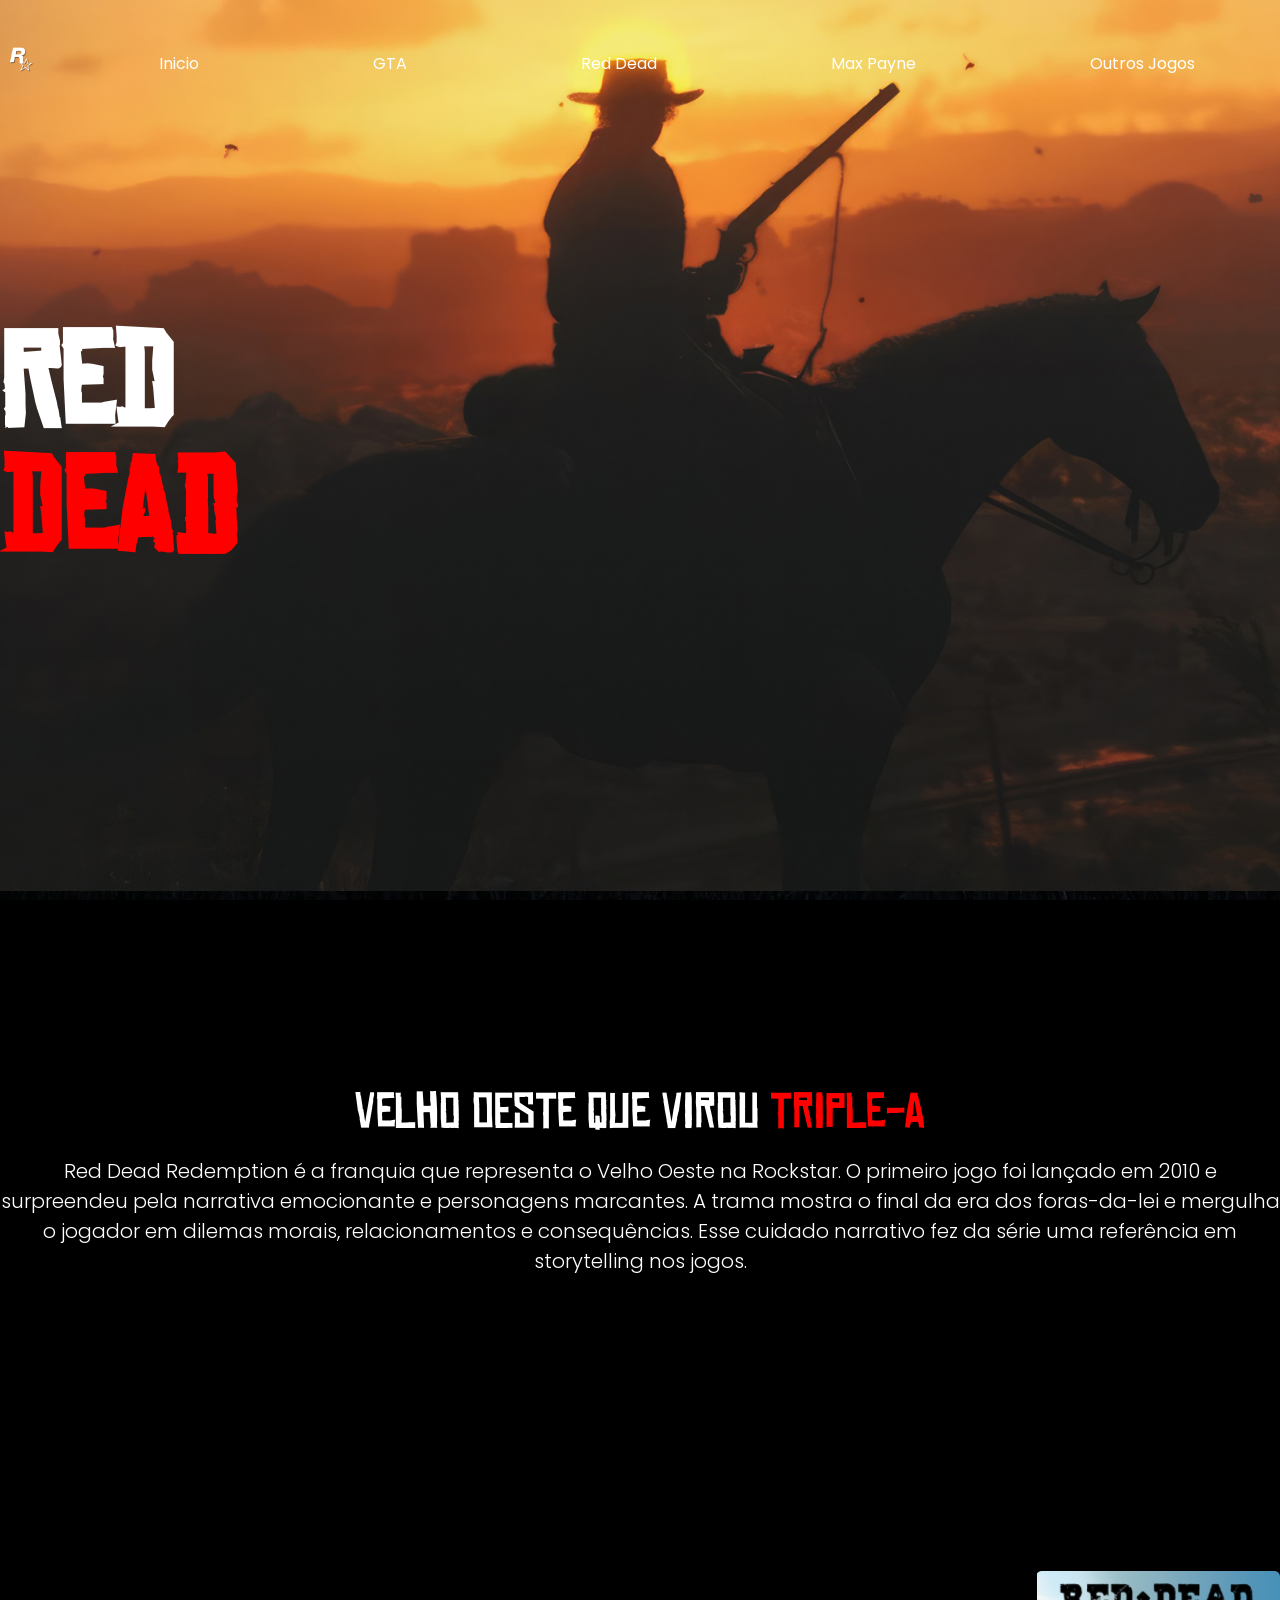
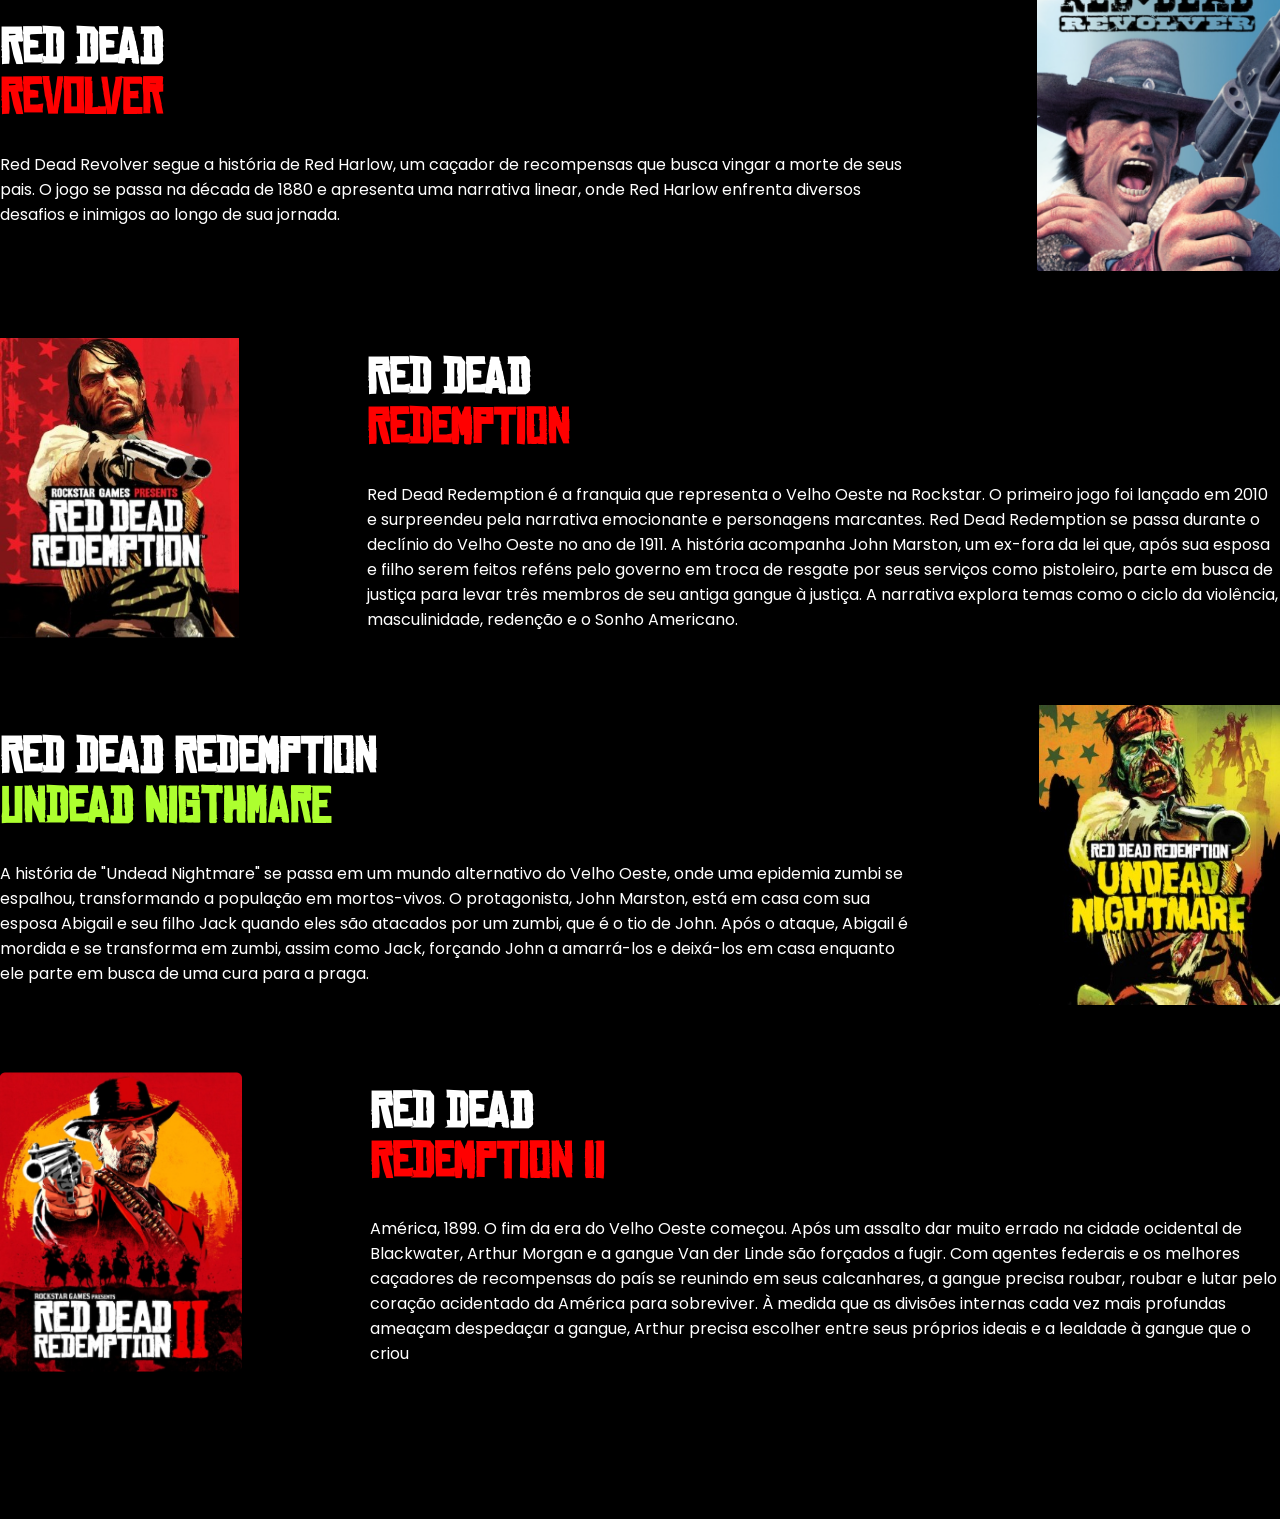
<file: pagr.html>
<!DOCTYPE html>
<html lang="pt-br">
<head>
    <meta charset="UTF-8">
    <meta name="viewport" content="width=device-width, initial-scale=1.0">
    <link rel="stylesheet" href="css/pagr.css">

    <!-- Google fonts -->
    <link rel="preconnect" href="https://fonts.googleapis.com">
    <link rel="preconnect" href="https://fonts.gstatic.com" crossorigin>
    <link href="https://fonts.googleapis.com/css2?family=Poppins:ital,wght@0,100;0,200;0,300;0,400;0,500;0,600;0,700;0,800;0,900;1,100;1,200;1,300;1,400;1,500;1,600;1,700;1,800;1,900&display=swap" rel="stylesheet">
    <!-- /Google fonts -->
     <!-- Script -->
        <script src="js/menu.js" defer></script>
     <!-- --------- -->
    <title>RedDeadRedemption</title>
</head>
<body>

        <header id="header">
        
        <div class="interface">

            <section class="logo">
                <img src="imagem/wlogo.png" alt="Rockstar Logo">
            </section>

            <section class="menu-desktop">
                <nav>
                    <ul>
                        <li><a href="index.html">Inicio</a></li>
                        <li><a href="gta.html">GTA</a></li>
                        <li><a href="pagr.html">Red Dead</a></li>
                        <li><a href="pagmp.html">Max Payne</a></li>
                        <li><a href="outros.html">Outros Jogos</a></li>
                    </ul>
                </nav>
            </section>
        </div>
    </header> 
    
    <section class="hero-site">

        <div class="interface">

            <div class="txt-hero">
                <h1>Red<span>Dead</span></h1>
            </div>

        </div>

    </section>

    <section class="historia">

        <div class="interface">
                <h3>Velho oeste que virou <span>Triple-A</span></h3>
                <p>Red Dead Redemption é a franquia que representa o Velho Oeste na Rockstar. O 
                    primeiro jogo foi lançado em 2010 e surpreendeu pela narrativa emocionante e 
                    personagens marcantes. A trama mostra o final da era dos foras-da-lei e mergulha o jogador em dilemas 
                    morais, relacionamentos e consequências. Esse cuidado narrativo fez da série 
                    uma referência em storytelling nos jogos.  </p>

        </div>

        <div class="overlay"></div>

    </section>

    <section class="jogos">
        <div class="interface">

            <article class="games-container">
                <div class="txt-reddead">
                    <h3>Red Dead <br><span>Revolver</span></h3>
                    <p>Red Dead Revolver segue a história de Red Harlow, um caçador de recompensas que busca vingar a morte de seus pais. O jogo se passa na década de 1880 e apresenta uma narrativa linear, onde Red Harlow enfrenta diversos desafios e inimigos ao longo de sua jornada.</p>
                </div>
                <div class="img-redead">
                    <img src="imagem/revolver.png" alt="reddeadrevolver">
                </div>
            </article>

             <article class="games-container">
                 <div class="img-redead">
                    <img src="imagem/rdr1.jpg" alt="reddeadredemption">
                </div>
                <div class="txt-reddead">
                    <h3>Red Dead <br><span>Redemption</span></h3>
                    <p>Red Dead Redemption é a franquia que representa o Velho Oeste na Rockstar. O 
                       primeiro jogo foi lançado em 2010 e surpreendeu pela narrativa emocionante e 
                       personagens marcantes.  Red Dead Redemption se passa durante o declínio do Velho Oeste no ano de 1911. A história acompanha John Marston, um ex-fora da lei que, após sua esposa e filho serem feitos reféns pelo governo em troca de resgate por seus serviços como pistoleiro, parte em busca de justiça para levar três membros de seu antiga gangue à justiça. A narrativa explora temas como o ciclo da violência, masculinidade, redenção e o Sonho Americano.</p>
                </div>
               
            </article>

             <article class="games-container">
                <div class="txt-reddeadundead">
                    <h3>Red Dead Redemption<br><span>Undead Nigthmare</span></h3>
                    <p>A história de "Undead Nightmare" se passa em um mundo alternativo do Velho Oeste, onde uma epidemia zumbi se espalhou, transformando a população em mortos-vivos. O protagonista, John Marston, está em casa com sua esposa Abigail e seu filho Jack quando eles são atacados por um zumbi, que é o tio de John. Após o ataque, Abigail é mordida e se transforma em zumbi, assim como Jack, forçando John a amarrá-los e deixá-los em casa enquanto ele parte em busca de uma cura para a praga.</p>
                </div>
                <div class="img-redead">
                    <img src="imagem/rdrzumbi.jpg" alt="reddeadundead">
                </div>
            </article>

             <article class="games-container">
                <div class="img-redead">
                    <img src="imagem/rdrII.png" alt="reddeadredemptionII">
                </div>
                <div class="txt-reddead">
                    <h3>Red Dead <br><span>Redemption II</span></h3>
                    <p>América, 1899. O fim da era do Velho Oeste começou. Após um assalto dar 
                        muito errado na cidade ocidental de Blackwater, Arthur Morgan e a gangue Van 
                        der Linde são forçados a fugir. Com agentes federais e os melhores caçadores 
                        de recompensas do país se reunindo em seus calcanhares, a gangue precisa 
                        roubar, roubar e lutar pelo coração acidentado da América para sobreviver. À 
                        medida que as divisões internas cada vez mais profundas ameaçam 
                        despedaçar a gangue, Arthur precisa escolher entre seus próprios ideais e a 
                        lealdade à gangue que o criou </p>
                </div>
                
            </article>
        </div>
    </section>
</body>
</html>
</file>
<file: css/style.css>
*{
    margin: 0;
    padding: 0;
    box-sizing: border-box;
    font-family: "Poppins", sans-serif;
}
body{
    background-color: rgb(0, 0, 0);
}

.interface{
    max-width: 1280px;
    margin: 0 auto;
}

/* estilo do header */

header{
    width: 100%;
    padding: 40px 0;
    position: fixed;
    top: 0;
    left: 0;
}

header .interface{
    display: flex;
    justify-content: space-between;
    align-items: center;

}

header .logo img{
    max-width: 40px;
}

header .menu-descktop nav ul{
    list-style-type: none;
}

header .menu-descktop nav ul li{
    display: inline-block;
    margin: 0 85px; 
}

header .menu-descktop nav ul li a{
    color: #fff;
    text-decoration: none;
    display: inline-block;
    transition: .2s;
}

.menu-descktop nav a:hover{
    transform: scale(1.05);

}

header .btn-contato button{
    width: 140px;
    height: 50px;
    font-size: 18px;
    background-color: transparent;
    border: 2px solid #fff;
    color: #fff;
    cursor: pointer;
    transition: .5s;
}

header .btn-contato button:hover{
    background-color: #fff;
    color: #000;
}

/* Estilo do hero */

section.hero-site{
    height: 100vh;
    background-image: url(../imagem/Fundo.png);
    background-repeat: no-repeat;
    background-size: cover;
    background-position: center;
    color: #FFF;
}

.hero-site .interface{
    display: flex;
    align-items: center;
    width: 100%;
}

.hero-site .txt-hero h1{
    margin-top: 150px;
    font-size: 4em;
    line-height: 70px;
    font-weight: 400;
}

.hero-site .txt-hero h1 span{
    display: block;
    font-weight: 800;
}

.hero-site .txt-hero p{
    font-size: 20px;
    font-weight: 600;
    margin: 20px 0;
}

.hero-site .txt-hero p span{
    display: block;
}


/* estilo dos cards */

section.historia{
    padding: 80px 0;
}

.historia .itens-container{
    display: flex;
    align-items: center;
    justify-content: space-between;
    gap: 10%;
    margin-bottom: 60px;
}

.historia .itens-container .img-itens img{
    max-width: 300px;
}

.historia .itens-container .txt-itens h3{
    font-size: 3em;
    line-height: 50px;
    color: #FFF;
    margin-bottom: 20px;
}

.historia .itens-container .txt-itens h3 span{
    font-weight: 300;
}

.historia .itens-container .txt-itens p{
    color: #FFF;
}

/* Zig-zag - inverter ordem nos itens pares */
.historia .itens-container:nth-child(even) {
    flex-direction: row-reverse;
}


/* Carrossel */


.carrossel{
    width: 100%;
    overflow: hidden;
    margin: 0 auto 15px;
    display: flex;
}

.group{
    display: flex;
    gap: 1em;
    animation: spin 17s linear infinite;
    padding-right: 1em;
}

.card{
    flex: 0 0 200px;
    height: 300px;
    border-radius: .5em;
    overflow: hidden; 
}

.card img{
    width: 100%;
    height: 100%;
    object-fit: cover; 
    border-radius: .5em;
}


@keyframes spin{
    from { transform: translateX(0); }
    to { 
        transform: translateX(calc(-15 * (200px + 1em))); 
    }
}


.carrossel:hover .group {
    animation-play-state: paused;
}
</file>
<file: css/pagta.css>
*{
    margin: 0;
    padding: 0;
    box-sizing: border-box;
    font-family: "Poppins", sans-serif;
}
body{
    background-color: rgb(0, 0, 0);
    height: 300vh;
}

.interface{
    max-width: 1280px;
    margin: 0 auto;
}

header{
    width: 100%;
    padding: 40px 0;
    position: fixed;
    top: 0;
    left: 0;
}

header .interface{
    display: flex;
    justify-content: space-between;
    align-items: center;

}

header .logo img{
    max-width: 40px;
}

header .menu-descktop nav ul{
    list-style-type: none;
}

header .menu-descktop nav ul li{
    display: inline-block;
    margin: 0 85px; 
}

header .menu-descktop nav ul li a{
    color: #fff;
    text-decoration: none;
    display: inline-block;
    transition: .2s;
}

.menu-descktop nav a:hover{
    transform: scale(1.05);

}

section.hero-site{
    height: 100vh;
    background-image: url(../imagem/FundoGTA5.jpg);
    background-repeat: no-repeat;
    background-size: cover;
    background-position: center;
    color: #FFF;
}

.hero-site .interface{
    display: flex;
    align-items: center;
    width: 100%;
}

.hero-site .txt-hero h1{
    margin-top: 150px;
    font-size: 4em;
    line-height: 70px;
    font-weight: 400;
}

.hero-site .txt-hero h1 span{
    display: block;
    font-weight: 800;
}

.hero-site .txt-hero p{
    font-size: 20px;
    font-weight: 600;
    margin: 20px 0;
}

.hero-site .txt-hero p span{
    display: block;
}
/* Estilo gta */

section.gta{
    margin-top: 1000px;
    height: 500px;
    background-image: url(../imagem/edição\ do\ trabalho\ rockstar\ \(1\).png);
    background-position: center;
    background-size: auto;
    background-repeat: no-repeat;
    position: relative;
    color: #FFF;
    text-align: center;
    background-attachment: fixed;
}



.gta > .interface{
    display: flex;
    align-items:  center;
    justify-content: center;
    flex-direction: column;
    height: 100%;
    
}

.gta h3{
    font-size: 3em;
    line-height: 50px;
    font-weight: 200;
}

.gta h3 span{
    display: block;
    font-weight: 600;
}

.gta p{
    margin: 20px 0;
    font-size: 20px;
    font-weight: 300;
}

/* Estili gta text */
section.sobre-gta{
    padding: 80px 0;
}

.txt-sobre, .intrucoes{
    display: inline-block;
    width: 50%;
    margin-right: -5px;
    vertical-align: top;
}


.sobre-gta .txt-sobre{
    font-size: 4em;
}

.sobre-gta .txt-sobre{
    position: sticky;
    top: 25%;
}


.intrucoes .instru-box{
    display: flex;
    align-items: center;
    gap: 20px;
    margin-bottom: 40px;
    border: 3px solid #fff;
    padding: 20px;
    margin-right: 10px
}

.intrucoes .instru-box img{
    max-width: 300px;
}

.intrucoes .instru-box h4{
    font-size: 1.5em;
    margin-bottom: 10px;
    color: #FFF;
}

.intrucoes .instru-box p{
    line-height: 20px;
    color: #FFF;
}
</file>
<file: css/outros.css>
*{
    margin: 0;
    padding: 0;
    box-sizing: border-box;
    font-family: "Poppins", sans-serif;
}
body{
    background-color: rgb(0, 0, 0);
    height: 300vh;
}

.interface{
    max-width: 1280px;
    margin: 0 auto;
}

header{
    width: 100%;
    padding: 40px 0;
    position: fixed;
    top: 0;
    left: 0;
}

header .interface{
    display: flex;
    justify-content: space-between;
    align-items: center;

}

header .logo img{
    max-width: 40px;
}

/* Menu dinamico */

header.rolar{
    background-color: #000;
    padding: 20px 0 ;
    box-shadow: 0 0 8px #00000061;
}


/* ------------------- */

header .menu-descktop nav ul{
    list-style-type: none;
}

header .menu-descktop nav ul li{
    display: inline-block;
    margin: 0 85px; 
}

header .menu-descktop nav ul li a{
    color: #fff;
    text-decoration: none;
    display: inline-block;
    transition: .2s;
}

.menu-descktop nav a:hover{
    transform: scale(1.05);

}

header .btn-contato button{
    width: 140px;
    height: 50px;
    font-size: 18px;
    background-color: transparent;
    border: 2px solid #fff;
    color: #fff;
    cursor: pointer;
    transition: .5s;
}

header .btn-contato button:hover{
    background-color: #fff;
    color: #000;
}

section.hero-site{
    height: 100vh;
    background-image: url(../imagem/plano\ de\ fundo\ outros.jpg);
    background-repeat: no-repeat;
    background-size: cover;
    background-position: center;
    color: #FFF;
}

.hero-site .interface{
    display: flex;
    align-items: center;
    width: 100%;
}

.hero-site .txt-hero h1{
    margin-top: 150px;
    font-size: 4em;
    line-height: 70px;
    font-weight: 400;
}

.hero-site .txt-hero h1 span{
    display: block;
    font-weight: 800;
}

.hero-site .txt-hero p{
    font-size: 20px;
    font-weight: 600;
    margin: 20px 0;
}

.hero-site .txt-hero p span{
    display: block;
}
/* Estilo gta */

section.gta{
    margin-top: 1000px;
    height: 500px;
    background-image: url(../imagem/plano\ de\ fundo\ outros\ 2.jpg);
    background-position: center;
    background-size: auto;
    background-repeat: no-repeat;
    position: relative;
    color: #FFF;
    text-align: center;
    background-attachment: fixed;
}



.gta > .interface{
    display: flex;
    align-items:  center;
    justify-content: center;
    flex-direction: column;
    height: 100%;
    
}

.gta h3{
    font-size: 3em;
    line-height: 50px;
    font-weight: 200;
}

.gta h3 span{
    display: block;
    font-weight: 600;
}

.gta p{
    margin: 20px 0;
    font-size: 20px;
    font-weight: 300;
}

/* Estilo gta text */
section.sobre-gta{
    padding: 80px 0;
}

.txt-sobre, .intrucoes{
    display: inline-block;
    width: 50%;
    margin-right: -5px;
    vertical-align: top;
}


.sobre-gta .txt-sobre{
    font-size: 4em;
}

.sobre-gta .txt-sobre{
    position: sticky;
    top: 25%;
}


.intrucoes .instru-box{
    display: flex;
    align-items: center;
    gap: 20px;
    margin-bottom: 40px;
    border: 3px solid #fff;
    padding: 20px;
    margin-right: 10px
}

.intrucoes .instru-box img{
    max-width: 300px;
}

.intrucoes .instru-box h4{
    font-size: 1.5em;
    margin-bottom: 10px;
    color: #FFF;
}

.intrucoes .instru-box p{
    line-height: 20px;
    color: #FFF;
}
</file>
<file: css/pagmp.css>
*{
    margin: 0;
    padding: 0;
    box-sizing: border-box;
    font-family: "Poppins", sans-serif;
}
@font-face {
    font-family: Rockstar;
    src: url(../fontes/Rockstar-ExtraBold.otf) format('opentype');
}
body{
    background-color: rgb(0, 0, 0);
}

.interface{
    max-width: 1280px;
    margin: 0 auto;
}

/* estilo do header */

header{
    width: 100%;
    padding: 40px 0;
    position: fixed;
    top: 0;
    left: 0;

    transition: .63s;
    z-index: 99999;
}

header .interface{
    display: flex;
    justify-content: space-between;
    align-items: center;

}

header .logo img{
    max-width: 40px;
}

/* Menu dinamico */

header.rolar{
    background-color: #000;
    padding: 20px 0 ;
    box-shadow: 0 0 8px #00000061;
}
header.rolar .menu-desktop nav ul li a{
    color:#fff
}


/* ------------------- */

header .menu-desktop nav ul{
    list-style-type: none;
}

header .menu-desktop nav ul li{
    display: inline-block;
    margin: 0 85px; 
}

header .menu-desktop nav ul li a{
    color: red;
    text-decoration: none;
    display: inline-block;
    transition: .2s;
}

.menu-desktop nav a:hover{
    transform: scale(1.05);

}
/* Estilo Hero */
section.hero-site{
    height: 99vh;
    background-image: url(../imagem/bgmax.jpg);
    background-repeat: no-repeat;
    background-size: cover;
    background-position: center;
    color:#fff;
}

.hero-site .interface{
    display: flex;
    align-items: center;
    height: 100%;
}

.hero-site .txt-hero h1{
    font-size: 8em;
    line-height: 125px;
    font-weight: 600;
    font-family: Rockstar;
    color: red;
}
.hero-site .txt-hero h1 span{
    display: block;
    font-weight: 800;
    color: red;
    font-family: Rockstar;
}

.hero-site .txt-hero p{
    font-size: 20px;
    font-weight: 300;
    margin: 20px 0;
}
.hero-site .txt-hero p span{
    display: block;
    color: red;
}

/* Estilo Games */
section.jogos{
    padding: 80px 0;
}

.jogos .games-container{
    display: flex;
    align-items: center;
    justify-content: space-between;
    gap: 10%;
    margin-bottom: 60px;
}

.jogos .games-container .img-max img{
    max-width: 300px;
    max-height: 300px;
}

.jogos .games-container .txt-max h3{
    font-size: 5em;
    line-height: 50px;
    font-family: Rockstar;
    color: red;
    margin-bottom: 30px;
}

.jogos .games-container .txt-max p{
    color: #fff;
}

/* estilo overlay */

section.historia{
    height: 600px;

    background-image: url(../imagem/max2.png);
    background-position: center;
    background-size: cover;
    background-repeat: no-repeat;
    background-attachment: fixed;


    position: relative;
    color: #fff;
}

.historia > .overlay{
    position: absolute;
    top: 0;
    left: 0;
    background-color: #000000ba;
    width: 100%;
    height: 100%;
    z-index: 1;
}

.historia > .interface{
    display: flex;
    align-items: center;
    justify-content: center;
    flex-direction: column;
    height: 100%;
    z-index: 2;
    position: relative;
}

.historia h3{
    font-size: 3em;
    line-height: 50px;
    font-weight: 500;
    font-family: Rockstar;
    text-align: center;
}

.historia h3 span{
    font-family: Rockstar;
    color: red;
}

.historia p{
    margin: 20px 0;
    font-size: 20px;
    font-weight: 300;
    text-align: center;
}
</file>
<file: css/pagr.css>
*{
    margin: 0;
    padding: 0;
    box-sizing: border-box;
    font-family: "Poppins", sans-serif;
}
@font-face {
    font-family: Chinese Rocks;
    src: url(../fontes/chinese\ rocks\ rg.otf) format('opentype');
}
body{
    background-color: rgb(0, 0, 0);
}

.interface{
    max-width: 1280px;
    margin: 0 auto;
}

/* estilo do header */

header{
    width: 100%;
    padding: 40px 0;
    position: fixed;
    top: 0;
    left: 0;

    transition: .63s;
    z-index: 99999;
}

header .interface{
    display: flex;
    justify-content: space-between;
    align-items: center;

}

header .logo img{
    max-width: 40px;
}

/* Menu dinamico */

header.rolar{
    background-color: #000;
    padding: 20px 0 ;
    box-shadow: 0 0 8px #00000061;
}


/* ------------------- */

header .menu-desktop nav ul{
    list-style-type: none;
}

header .menu-desktop nav ul li{
    display: inline-block;
    margin: 0 85px; 
}

header .menu-desktop nav ul li a{
    color: #fff;
    text-decoration: none;
    display: inline-block;
    transition: .2s;
}

.menu-desktop nav a:hover{
    transform: scale(1.05);

}
/* Estilo Hero */
section.hero-site{
    height: 99vh;
    background-image: url(../imagem/bgred.jpg);
    background-repeat: no-repeat;
    background-size: cover;
    background-position: center;
    color:#fff;
}

.hero-site .interface{
    display: flex;
    align-items: center;
    height: 100%;
}

.hero-site .txt-hero h1{
    font-size: 8em;
    line-height: 125px;
    font-weight: 600;
    font-family: Chinese Rocks;
}
.hero-site .txt-hero h1 span{
    display: block;
    font-weight: 800;
    color: red;
    font-family: Chinese Rocks;
}

.hero-site .txt-hero p{
    font-size: 20px;
    font-weight: 300;
    margin: 20px 0;
}
.hero-site .txt-hero p span{
    display: block;
    color: red;
}

/* Estilo Games */
section.jogos{
    padding: 80px 0;
}

.jogos .games-container{
    display: flex;
    align-items: center;
    justify-content: space-between;
    gap: 10%;
    margin-bottom: 60px;
}

.jogos .games-container .img-redead img{
    max-width: 300px;
    max-height: 300px;
}

.jogos .games-container .txt-reddead h3{
    font-size: 3em;
    line-height: 50px;
    font-family: Chinese Rocks;
    color: #fff;
    margin-bottom: 30px;
}
.jogos .games-container .txt-reddead h3 span{
    display: block;
    color: red;
    font-family: Chinese Rocks;
}
.jogos .games-container .txt-reddeadundead h3{
    font-size: 3em;
    line-height: 50px;
    font-family: Chinese Rocks;
    color: #fff;
    margin-bottom: 30px;
}
.jogos .games-container .txt-reddeadundead h3 span{
    display: block;
    color: greenyellow;
    font-family: Chinese Rocks;
}

.jogos .games-container .txt-reddead p{
    color: #fff;
}
.jogos .games-container .txt-reddeadundead p{
    color: #fff;
}

/* estilo overlay */

section.historia{
    height: 600px;

    background-image: url(../imagem/bando_arthur.jpg);
    background-position: center;
    background-size: cover;
    background-repeat: no-repeat;
    background-attachment: fixed;


    position: relative;
    color: #fff;
}

.historia > .overlay{
    position: absolute;
    top: 0;
    left: 0;
    background-color: #000000ba;
    width: 100%;
    height: 100%;
    z-index: 1;
}

.historia > .interface{
    display: flex;
    align-items: center;
    justify-content: center;
    flex-direction: column;
    height: 100%;
    z-index: 2;
    position: relative;
}

.historia h3{
    font-size: 3em;
    line-height: 50px;
    font-weight: 500;
    font-family: Chinese Rocks;
    text-align: center;
}

.historia h3 span{
    font-family: Chinese Rocks;
    color: red;
}

.historia p{
    margin: 20px 0;
    font-size: 20px;
    font-weight: 300;
    text-align: center;
}
</file>
